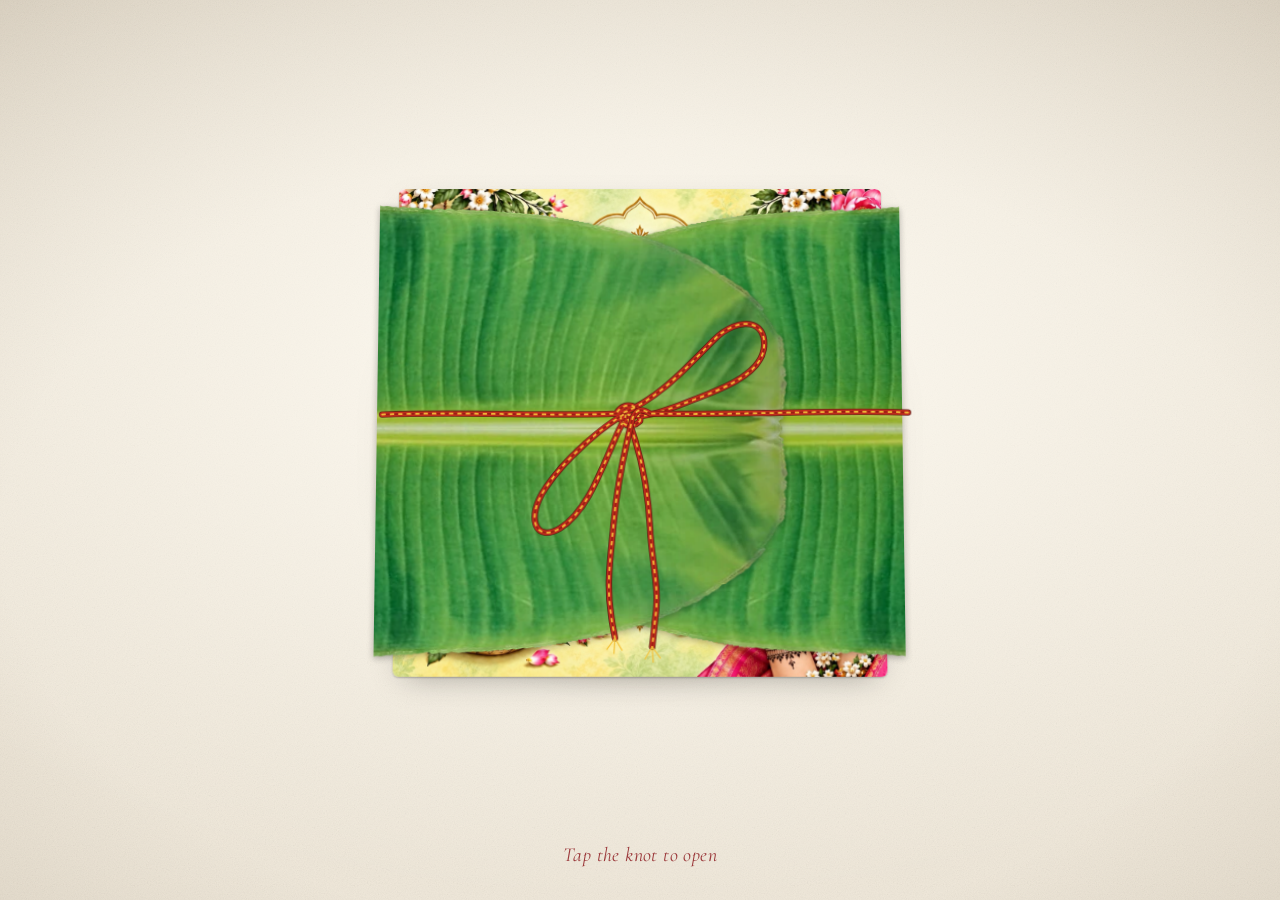
<file: mehandi-muhurtham-reception-15208595/index.html>
<!doctype html>
<html lang="en">
<head>
<meta charset="utf-8">
<title>Shruti &amp; Rahul - Wedding Invitation</title>
<meta name="robots" content="noindex, nofollow, noarchive, nosnippet">
<meta http-equiv="refresh" content="0; url=/mehendi-muhurtham-reception-15208595/">
<link rel="canonical" href="https://shrutiwedsrahul.in/mehendi-muhurtham-reception-15208595/">
<script>location.replace("/mehendi-muhurtham-reception-15208595/" + location.search);</script>
</head>
<body>
<p>The invitation has moved to <a href="/mehendi-muhurtham-reception-15208595/">shrutiwedsrahul.in/mehendi-muhurtham-reception-15208595/</a>.</p>
</body>
</html>
</file>
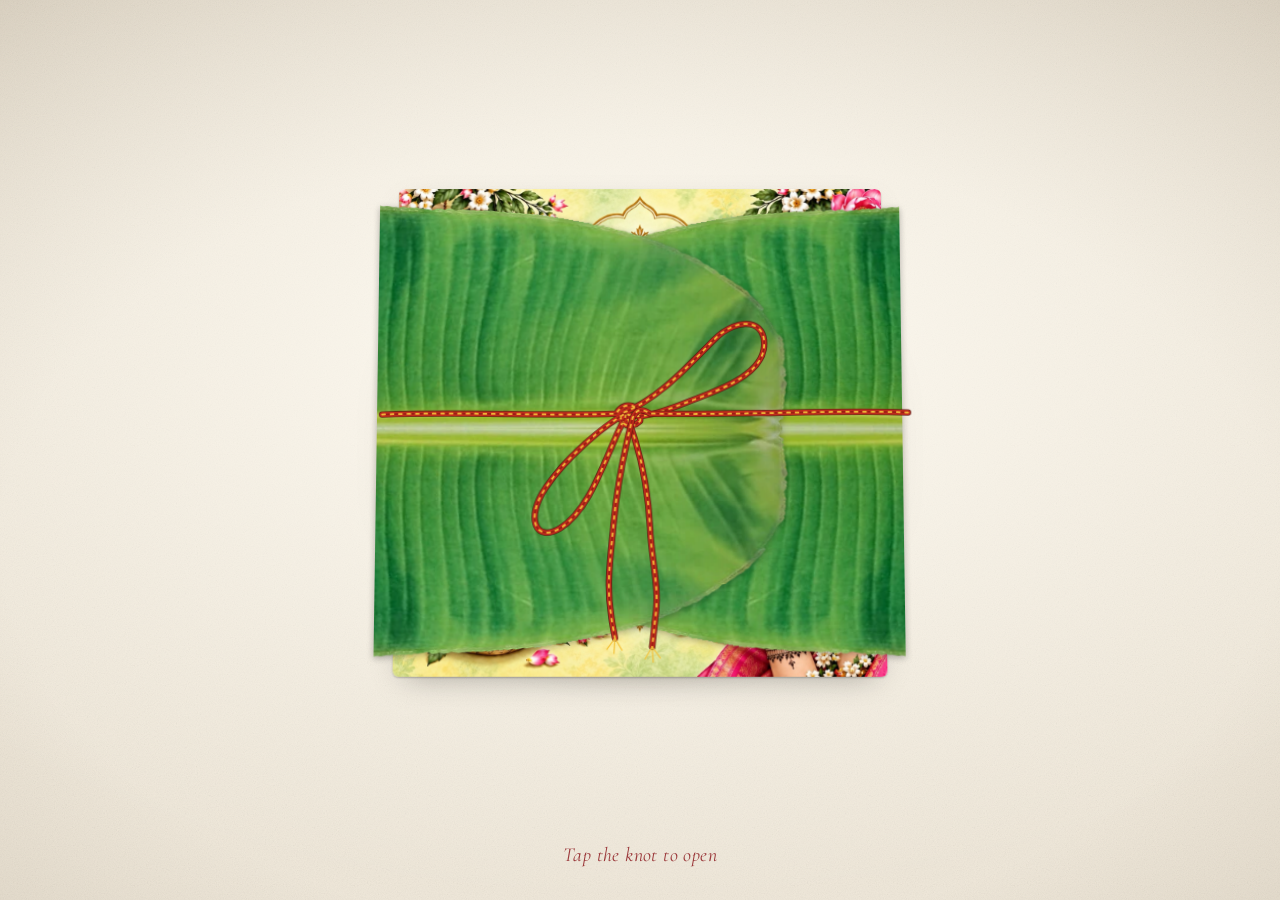
<file: mehandi-reception-muhurtam-15208595/index.html>
<!doctype html>
<html lang="en">
<head>
<meta charset="utf-8">
<meta name="viewport" content="width=device-width, initial-scale=1, viewport-fit=cover">
<title>Shruti &amp; Rahul wedding invitation</title>
<meta property="og:type" content="website">
<meta property="og:title" content="Shruti &amp; Rahul wedding invitation">
<meta property="og:url" content="https://shrutiwedsrahul.in/mehandi-reception-muhurtam-15208595/">
<meta name="robots" content="noindex, nofollow, noarchive, nosnippet">
<meta name="theme-color" content="#efe7d8">
<link rel="icon" href="data:image/svg+xml,%3Csvg xmlns='http://www.w3.org/2000/svg' viewBox='0 0 100 100'%3E%3Ctext y='.9em' font-size='90'%3E%F0%9F%8C%BF%3C/text%3E%3C/svg%3E">
<link rel="preload" as="image" href="../assets/lobe.webp">
<link rel="preload" as="image" href="../assets/lobe_r.webp">
<link rel="preload" as="image" href="../assets/muhurtham-reception/1.jpg">
<link rel="preconnect" href="https://fonts.googleapis.com">
<link rel="preconnect" href="https://fonts.gstatic.com" crossorigin>
<link href="https://fonts.googleapis.com/css2?family=Cormorant+Garamond:ital,wght@0,500;0,600;1,500&display=swap" rel="stylesheet">
<link rel="stylesheet" href="../styles.css?v=18">
</head>
<body>

<div id="petals" aria-hidden="true"></div>
<audio id="music" loop preload="none">
  <source src="../assets/music.m4a?v=2" type="audio/mp4">
  <source src="../assets/music.mp3?v=2" type="audio/mpeg">
</audio>
<button type="button" class="sound" id="soundBtn" aria-pressed="true" aria-label="Music on" title="Music on / off" hidden>🔊</button>

<main class="scene" id="scene">
  <div class="stage" id="stage" style="--ratio: 1">
    <div class="shadow" aria-hidden="true"></div>

    <div class="wrap" id="wrap" role="button" tabindex="0" aria-label="Open the invitation">
      <!-- banana leaf: base behind the card, two folding lobes -->
      <div class="leaf" aria-hidden="true">
        <div class="base"></div>
        <div class="flap flap-r" id="flapR"><img src="../assets/lobe_r.webp" alt="" draggable="false"></div>
        <div class="flap flap-l" id="flapL"><img src="../assets/lobe.webp" alt="" draggable="false"></div>
      </div>

      <!-- the invitation: main.js turns through the pages listed below -->
      <div class="card" id="card">
        <div class="face front"><img draggable="false" alt=""><span class="sway" aria-hidden="true"></span></div>
        <div class="face back"><img draggable="false" alt=""><span class="sway" aria-hidden="true"></span></div>
      </div>
      <div class="pages" hidden>
        <img data-petals="pink" src="../assets/muhurtham-reception/1.jpg" alt="You are invited to join us for an evening of Mehendi ceremony, to celebrate the colours of love, happiness and new beginnings with music and memorable moments. Wednesday 18 Nov 2026, 5:00 pm to 9:30 pm. Venue: Kasturba Hall, Senapati Bapat Marg, Tulsi Pipe Road, opposite Matunga Road Station (West), 400016. Colour theme: yellow or green.">
        <img data-sway src="../assets/muhurtham-reception/2.jpg" alt="Smt. Mahalakshmi and Shri Ravinarayan request your gracious presence to celebrate and bless the wedding of their daughter Sow. Shruti (grand daughter of late Smt. Lakshmi and Shri P. N. Seshan, and late Smt. Alamelu and Shri C. N. Vaidyanathan) with Chi. Rahul (son of Smt. Usha and Shri Rangilal Jaiswal).">
        <img data-sway src="../assets/muhurtham-reception/3.jpg" alt="Friday, 20th November 2026 at Sumati Gurjar Bhavan, Sant Vershaw Kakkaya Marg, opposite Sushrut Hospital, Swastik Park, Chembur, Mumbai 400071. Muhurtham: Abhijit Lagnam 12:15 to 1:00 pm. Reception 6:30 pm to 10:00 pm. With best compliments from Rashmi and Shanker.">
      </div>

      <!-- the red and yellow thread with its bow -->
      <svg class="tie" id="tie" viewBox="-300 0 1600 1000" preserveAspectRatio="none" aria-hidden="true" focusable="false">
        <!-- one cord in two visible pieces (it passes behind the card): main.js morphs their shape
             from a tied bow, through loosened and pulled-through stages, to lying open on the table -->
        <g class="rope" id="cordL">
          <path class="rim"/><path class="red"/><path class="twist"/><path class="twist2"/>
          <g class="fray" id="frayL"><path d="M0 0 l-14 24 M0 0 l2 30 M0 0 l16 22"/></g>
        </g>
        <g class="rope" id="cordR">
          <path class="rim"/><path class="red"/><path class="twist"/><path class="twist2"/>
          <g class="fray" id="frayR"><path d="M0 0 l-16 22 M0 0 l-2 30 M0 0 l14 24"/></g>
        </g>
        <!-- generous invisible hit area over the knot -->
        <circle class="hit" cx="480" cy="480" r="260"/>
      </svg>
    </div>
  </div>

  <p class="hint" id="hint" aria-live="polite">Tap the knot to open</p>

  <div class="controls" id="controls" hidden>
    <button type="button" class="btn ghost is-ghosted" id="prevBtn">Previous page</button>
    <button type="button" class="btn" id="nextBtn">Next page</button>
    <span class="dots" id="dots" hidden></span>
    <button type="button" class="btn ghost" id="closeBtn" aria-label="Wrap the invitation again">Wrap it again</button>
    <p class="note"><span aria-hidden="true">🔍</span> Zoom in to enlarge the card</p>
  </div>
</main>

<script src="../main.js?v=18" defer></script>
</body>
</html>
</file>
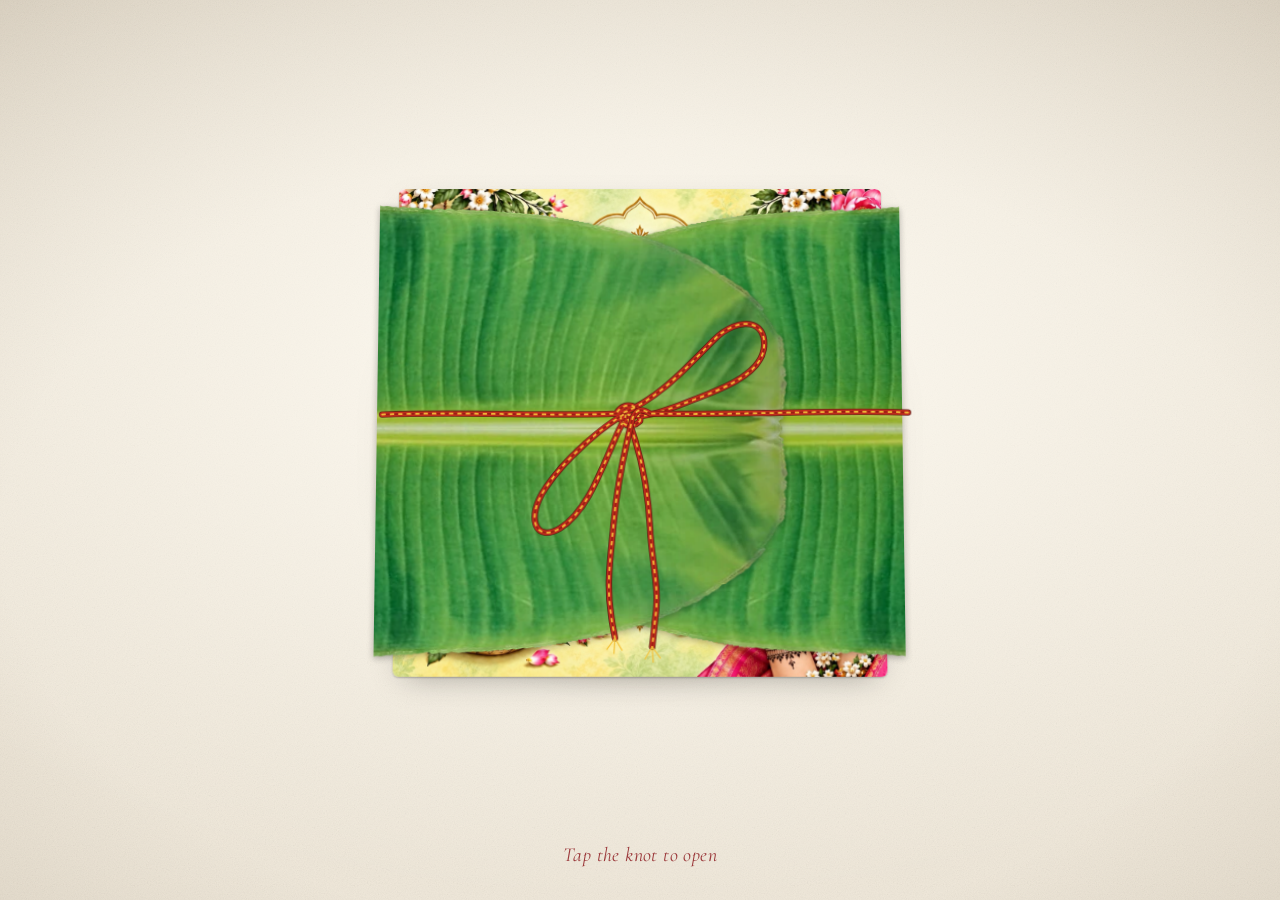
<file: mehendi-muhurtham-reception-15208595/index.html>
<!doctype html>
<html lang="en">
<head>
<meta charset="utf-8">
<meta name="viewport" content="width=device-width, initial-scale=1, viewport-fit=cover">
<title>Shruti &amp; Rahul - Wedding Invitation</title>
<meta property="og:type" content="website">
<meta property="og:title" content="Shruti &amp; Rahul - Wedding Invitation">
<meta property="og:url" content="https://shrutiwedsrahul.in/mehendi-muhurtham-reception-15208595/">
<meta name="robots" content="noindex, nofollow, noarchive, nosnippet">
<meta name="theme-color" content="#efe7d8">
<link rel="icon" href="data:image/svg+xml,%3Csvg xmlns='http://www.w3.org/2000/svg' viewBox='0 0 100 100'%3E%3Ctext y='.9em' font-size='90'%3E%F0%9F%8C%BF%3C/text%3E%3C/svg%3E">
<link rel="preload" as="image" href="../assets/lobe.webp">
<link rel="preload" as="image" href="../assets/lobe_r.webp">
<link rel="preload" as="image" href="../assets/muhurtham-reception/1.jpg?v=2">
<link rel="preconnect" href="https://fonts.googleapis.com">
<link rel="preconnect" href="https://fonts.gstatic.com" crossorigin>
<link href="https://fonts.googleapis.com/css2?family=Cormorant+Garamond:ital,wght@0,500;0,600;1,500&display=swap" rel="stylesheet">
<link rel="stylesheet" href="../styles.css?v=18">
</head>
<body>

<div id="petals" aria-hidden="true"></div>
<audio id="music" loop preload="none">
  <source src="../assets/music.m4a?v=2" type="audio/mp4">
  <source src="../assets/music.mp3?v=2" type="audio/mpeg">
</audio>
<button type="button" class="sound" id="soundBtn" aria-pressed="true" aria-label="Music on" title="Music on / off" hidden>🔊</button>

<main class="scene" id="scene">
  <div class="stage" id="stage" style="--ratio: 1">
    <div class="shadow" aria-hidden="true"></div>

    <div class="wrap" id="wrap" role="button" tabindex="0" aria-label="Open the invitation">
      <!-- banana leaf: base behind the card, two folding lobes -->
      <div class="leaf" aria-hidden="true">
        <div class="base"></div>
        <div class="flap flap-r" id="flapR"><img src="../assets/lobe_r.webp" alt="" draggable="false"></div>
        <div class="flap flap-l" id="flapL"><img src="../assets/lobe.webp" alt="" draggable="false"></div>
      </div>

      <!-- the invitation: main.js turns through the pages listed below -->
      <div class="card" id="card">
        <div class="face front"><img draggable="false" alt=""><span class="sway" aria-hidden="true"></span></div>
        <div class="face back"><img draggable="false" alt=""><span class="sway" aria-hidden="true"></span></div>
      </div>
      <div class="pages" hidden>
        <img data-petals="pink" src="../assets/muhurtham-reception/1.jpg?v=2" alt="You are invited to join us for an evening of Mehendi Magic, filled with music, colours and love. Colour theme: shades of yellow and green. Wednesday 18 Nov 2026, 5:00 pm to 9:30 pm. Venue: Kasturba Hall, Senapati Bapat Marg, Tulsi Pipe Road, opposite Matunga Road Station (West), 400016.">
        <img data-sway src="../assets/muhurtham-reception/2.jpg" alt="Smt. Mahalakshmi and Shri Ravinarayan request your gracious presence to celebrate and bless the wedding of their daughter Sow. Shruti (grand daughter of late Smt. Lakshmi and Shri P. N. Seshan, and late Smt. Alamelu and Shri C. N. Vaidyanathan) with Chi. Rahul (son of Smt. Usha and Shri Rangilal Jaiswal).">
        <img data-sway src="../assets/muhurtham-reception/3.jpg" alt="Friday, 20th November 2026 at Sumati Gurjar Bhavan, Sant Vershaw Kakkaya Marg, opposite Sushrut Hospital, Swastik Park, Chembur, Mumbai 400071. Muhurtham: Abhijit Lagnam 12:15 to 1:00 pm. Reception 6:30 pm to 10:00 pm. With best compliments from Rashmi and Shanker.">
      </div>

      <!-- the red and yellow thread with its bow -->
      <svg class="tie" id="tie" viewBox="-300 0 1600 1000" preserveAspectRatio="none" aria-hidden="true" focusable="false">
        <!-- one cord in two visible pieces (it passes behind the card): main.js morphs their shape
             from a tied bow, through loosened and pulled-through stages, to lying open on the table -->
        <g class="rope" id="cordL">
          <path class="rim"/><path class="red"/><path class="twist"/><path class="twist2"/>
          <g class="fray" id="frayL"><path d="M0 0 l-14 24 M0 0 l2 30 M0 0 l16 22"/></g>
        </g>
        <g class="rope" id="cordR">
          <path class="rim"/><path class="red"/><path class="twist"/><path class="twist2"/>
          <g class="fray" id="frayR"><path d="M0 0 l-16 22 M0 0 l-2 30 M0 0 l14 24"/></g>
        </g>
        <!-- generous invisible hit area over the knot -->
        <circle class="hit" cx="480" cy="480" r="260"/>
      </svg>
    </div>
  </div>

  <p class="hint" id="hint" aria-live="polite">Tap the knot to open</p>

  <div class="controls" id="controls" hidden>
    <button type="button" class="btn ghost is-ghosted" id="prevBtn">Previous page</button>
    <button type="button" class="btn" id="nextBtn">Next page</button>
    <span class="dots" id="dots" hidden></span>
    <button type="button" class="btn ghost" id="closeBtn" aria-label="Wrap the invitation again">Wrap it again</button>
    <p class="note"><span aria-hidden="true">🔍</span> Zoom in to enlarge the card</p>
  </div>
</main>

<script src="../main.js?v=18" defer></script>
</body>
</html>
</file>
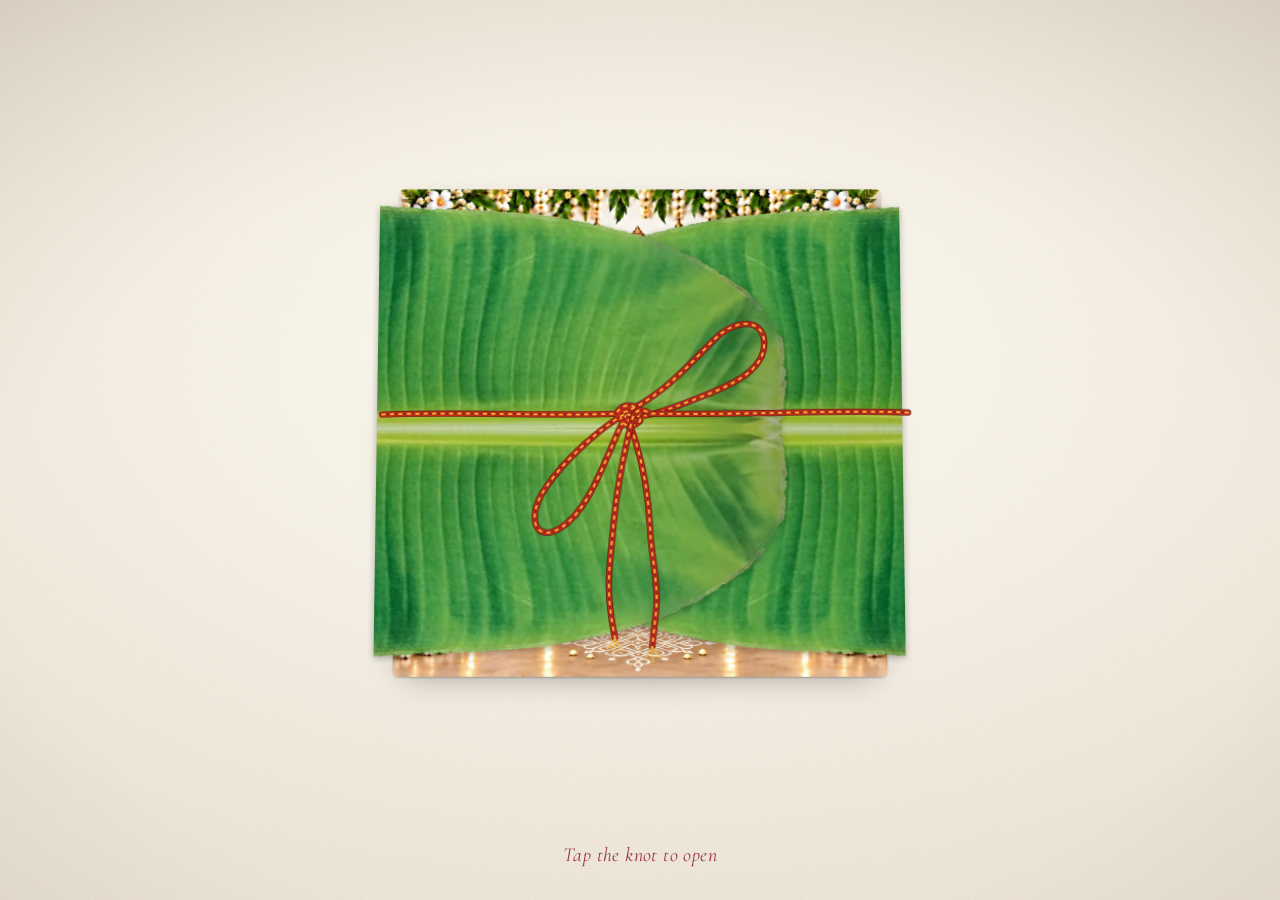
<file: muhurtam-89578825/index.html>
<!doctype html>
<html lang="en">
<head>
<meta charset="utf-8">
<meta name="viewport" content="width=device-width, initial-scale=1, viewport-fit=cover">
<title>Shruti &amp; Rahul - Wedding Invitation</title>
<meta property="og:type" content="website">
<meta property="og:title" content="Shruti &amp; Rahul - Wedding Invitation">
<meta property="og:url" content="https://shrutiwedsrahul.in/muhurtam-89578825/">
<meta name="robots" content="noindex, nofollow, noarchive, nosnippet">
<meta name="theme-color" content="#efe7d8">
<link rel="icon" href="data:image/svg+xml,%3Csvg xmlns='http://www.w3.org/2000/svg' viewBox='0 0 100 100'%3E%3Ctext y='.9em' font-size='90'%3E%F0%9F%8C%BF%3C/text%3E%3C/svg%3E">
<link rel="preload" as="image" href="../assets/lobe.webp">
<link rel="preload" as="image" href="../assets/lobe_r.webp">
<link rel="preload" as="image" href="../assets/muhurtham/1.jpg">
<link rel="preconnect" href="https://fonts.googleapis.com">
<link rel="preconnect" href="https://fonts.gstatic.com" crossorigin>
<link href="https://fonts.googleapis.com/css2?family=Cormorant+Garamond:ital,wght@0,500;0,600;1,500&display=swap" rel="stylesheet">
<link rel="stylesheet" href="../styles.css?v=18">
</head>
<body>

<div id="petals" aria-hidden="true"></div>
<audio id="music" loop preload="none">
  <source src="../assets/music.m4a?v=2" type="audio/mp4">
  <source src="../assets/music.mp3?v=2" type="audio/mpeg">
</audio>
<button type="button" class="sound" id="soundBtn" aria-pressed="true" aria-label="Music on" title="Music on / off" hidden>🔊</button>

<main class="scene" id="scene">
  <div class="stage" id="stage" style="--ratio: 1">
    <div class="shadow" aria-hidden="true"></div>

    <div class="wrap" id="wrap" role="button" tabindex="0" aria-label="Open the invitation">
      <!-- banana leaf: base behind the card, two folding lobes -->
      <div class="leaf" aria-hidden="true">
        <div class="base"></div>
        <div class="flap flap-r" id="flapR"><img src="../assets/lobe_r.webp" alt="" draggable="false"></div>
        <div class="flap flap-l" id="flapL"><img src="../assets/lobe.webp" alt="" draggable="false"></div>
      </div>

      <!-- the invitation: main.js turns through the pages listed below -->
      <div class="card" id="card">
        <div class="face front"><img draggable="false" alt=""><span class="sway" aria-hidden="true"></span></div>
        <div class="face back"><img draggable="false" alt=""><span class="sway" aria-hidden="true"></span></div>
      </div>
      <div class="pages" hidden>
        <img data-sway src="../assets/muhurtham/1.jpg" alt="Smt. Mahalakshmi and Shri Ravinarayan request your gracious presence to celebrate and bless the wedding of their daughter Sow. Shruti (grand daughter of late Smt. Lakshmi and Shri P. N. Seshan, and late Smt. Alamelu and Shri C. N. Vaidyanathan) with Chi. Rahul (son of Smt. Usha and Shri Rangilal Jaiswal).">
        <img data-sway src="../assets/muhurtham/2.jpg" alt="Friday, 20th November 2026 at Sumati Gurjar Bhavan, Sant Vershaw Kakkaya Marg, opposite Sushrut Hospital, Swastik Park, Chembur, Mumbai 400071. Muhurtham: Abhijit Lagnam 12:15 to 1:00 pm. With best compliments from Rashmi and Shanker.">
      </div>

      <!-- the red and yellow thread with its bow -->
      <svg class="tie" id="tie" viewBox="-300 0 1600 1000" preserveAspectRatio="none" aria-hidden="true" focusable="false">
        <!-- one cord in two visible pieces (it passes behind the card): main.js morphs their shape
             from a tied bow, through loosened and pulled-through stages, to lying open on the table -->
        <g class="rope" id="cordL">
          <path class="rim"/><path class="red"/><path class="twist"/><path class="twist2"/>
          <g class="fray" id="frayL"><path d="M0 0 l-14 24 M0 0 l2 30 M0 0 l16 22"/></g>
        </g>
        <g class="rope" id="cordR">
          <path class="rim"/><path class="red"/><path class="twist"/><path class="twist2"/>
          <g class="fray" id="frayR"><path d="M0 0 l-16 22 M0 0 l-2 30 M0 0 l14 24"/></g>
        </g>
        <!-- generous invisible hit area over the knot -->
        <circle class="hit" cx="480" cy="480" r="260"/>
      </svg>
    </div>
  </div>

  <p class="hint" id="hint" aria-live="polite">Tap the knot to open</p>

  <div class="controls" id="controls" hidden>
    <button type="button" class="btn ghost is-ghosted" id="prevBtn">Previous page</button>
    <button type="button" class="btn" id="nextBtn">Next page</button>
    <span class="dots" id="dots" hidden></span>
    <button type="button" class="btn ghost" id="closeBtn" aria-label="Wrap the invitation again">Wrap it again</button>
    <p class="note"><span aria-hidden="true">🔍</span> Zoom in to enlarge the card</p>
  </div>
</main>

<script src="../main.js?v=18" defer></script>
</body>
</html>
</file>
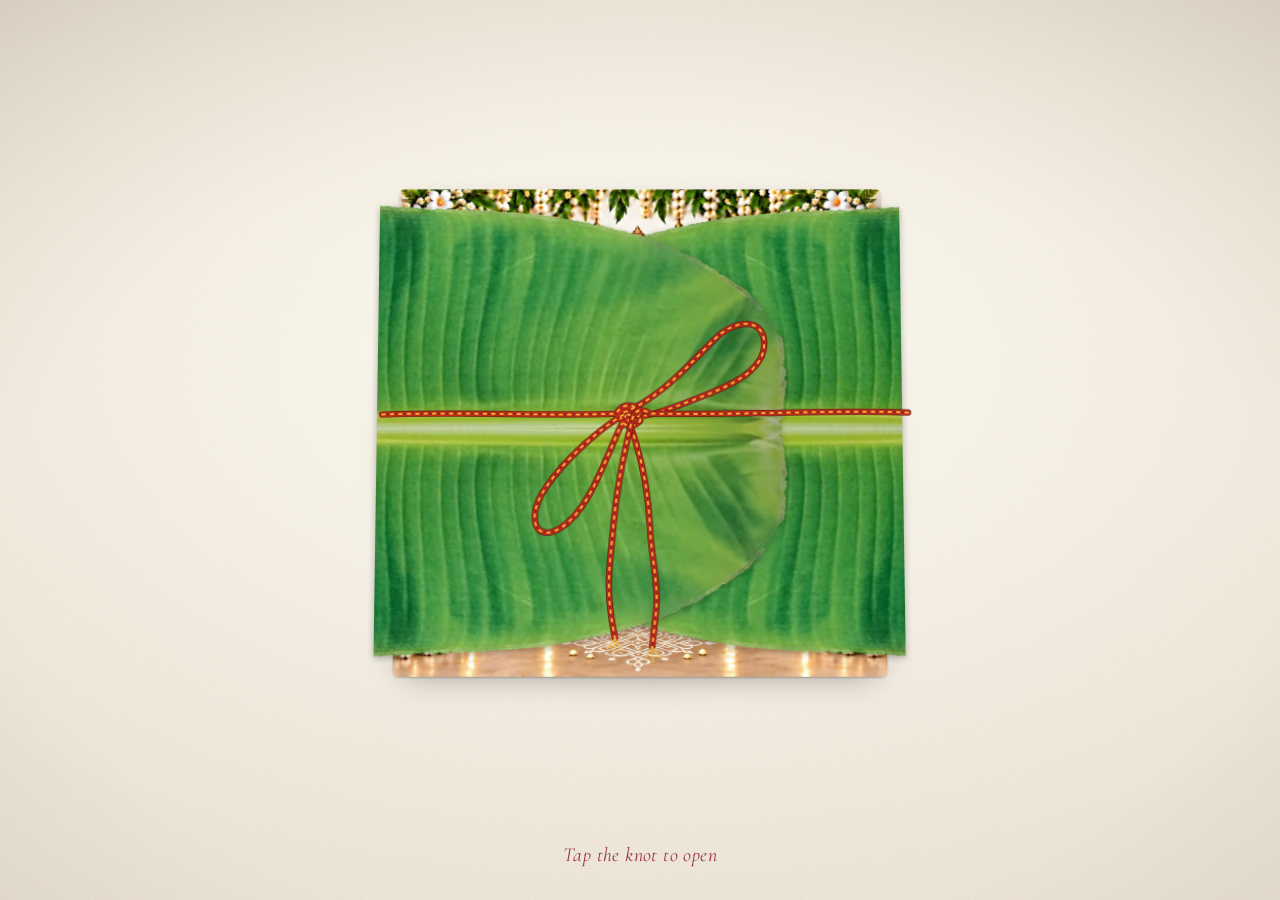
<file: muhurtham-reception-50966466/index.html>
<!doctype html>
<html lang="en">
<head>
<meta charset="utf-8">
<meta name="viewport" content="width=device-width, initial-scale=1, viewport-fit=cover">
<title>Shruti &amp; Rahul - Wedding Invitation</title>
<meta property="og:type" content="website">
<meta property="og:title" content="Shruti &amp; Rahul - Wedding Invitation">
<meta property="og:url" content="https://shrutiwedsrahul.in/muhurtham-reception-50966466/">
<meta name="robots" content="noindex, nofollow, noarchive, nosnippet">
<meta name="theme-color" content="#efe7d8">
<link rel="icon" href="data:image/svg+xml,%3Csvg xmlns='http://www.w3.org/2000/svg' viewBox='0 0 100 100'%3E%3Ctext y='.9em' font-size='90'%3E%F0%9F%8C%BF%3C/text%3E%3C/svg%3E">
<link rel="preload" as="image" href="../assets/lobe.webp">
<link rel="preload" as="image" href="../assets/lobe_r.webp">
<link rel="preload" as="image" href="../assets/muhurtham/1.jpg">
<link rel="preconnect" href="https://fonts.googleapis.com">
<link rel="preconnect" href="https://fonts.gstatic.com" crossorigin>
<link href="https://fonts.googleapis.com/css2?family=Cormorant+Garamond:ital,wght@0,500;0,600;1,500&display=swap" rel="stylesheet">
<link rel="stylesheet" href="../styles.css?v=18">
</head>
<body>

<div id="petals" aria-hidden="true"></div>
<audio id="music" loop preload="none">
  <source src="../assets/music.m4a?v=2" type="audio/mp4">
  <source src="../assets/music.mp3?v=2" type="audio/mpeg">
</audio>
<button type="button" class="sound" id="soundBtn" aria-pressed="true" aria-label="Music on" title="Music on / off" hidden>🔊</button>

<main class="scene" id="scene">
  <div class="stage" id="stage" style="--ratio: 1">
    <div class="shadow" aria-hidden="true"></div>

    <div class="wrap" id="wrap" role="button" tabindex="0" aria-label="Open the invitation">
      <!-- banana leaf: base behind the card, two folding lobes -->
      <div class="leaf" aria-hidden="true">
        <div class="base"></div>
        <div class="flap flap-r" id="flapR"><img src="../assets/lobe_r.webp" alt="" draggable="false"></div>
        <div class="flap flap-l" id="flapL"><img src="../assets/lobe.webp" alt="" draggable="false"></div>
      </div>

      <!-- the invitation: main.js turns through the pages listed below -->
      <div class="card" id="card">
        <div class="face front"><img draggable="false" alt=""><span class="sway" aria-hidden="true"></span></div>
        <div class="face back"><img draggable="false" alt=""><span class="sway" aria-hidden="true"></span></div>
      </div>
      <div class="pages" hidden>
        <img data-sway src="../assets/muhurtham/1.jpg" alt="Smt. Mahalakshmi and Shri Ravinarayan request your gracious presence to celebrate and bless the wedding of their daughter Sow. Shruti (grand daughter of late Smt. Lakshmi and Shri P. N. Seshan, and late Smt. Alamelu and Shri C. N. Vaidyanathan) with Chi. Rahul (son of Smt. Usha and Shri Rangilal Jaiswal).">
        <img data-sway src="../assets/muhurtham-reception/3.jpg" alt="Friday, 20th November 2026 at Sumati Gurjar Bhavan, Sant Vershaw Kakkaya Marg, opposite Sushrut Hospital, Swastik Park, Chembur, Mumbai 400071. Muhurtham: Abhijit Lagnam 12:15 to 1:00 pm. Reception 6:30 pm to 10:00 pm. With best compliments from Rashmi and Shanker.">
      </div>

      <!-- the red and yellow thread with its bow -->
      <svg class="tie" id="tie" viewBox="-300 0 1600 1000" preserveAspectRatio="none" aria-hidden="true" focusable="false">
        <!-- one cord in two visible pieces (it passes behind the card): main.js morphs their shape
             from a tied bow, through loosened and pulled-through stages, to lying open on the table -->
        <g class="rope" id="cordL">
          <path class="rim"/><path class="red"/><path class="twist"/><path class="twist2"/>
          <g class="fray" id="frayL"><path d="M0 0 l-14 24 M0 0 l2 30 M0 0 l16 22"/></g>
        </g>
        <g class="rope" id="cordR">
          <path class="rim"/><path class="red"/><path class="twist"/><path class="twist2"/>
          <g class="fray" id="frayR"><path d="M0 0 l-16 22 M0 0 l-2 30 M0 0 l14 24"/></g>
        </g>
        <!-- generous invisible hit area over the knot -->
        <circle class="hit" cx="480" cy="480" r="260"/>
      </svg>
    </div>
  </div>

  <p class="hint" id="hint" aria-live="polite">Tap the knot to open</p>

  <div class="controls" id="controls" hidden>
    <button type="button" class="btn ghost is-ghosted" id="prevBtn">Previous page</button>
    <button type="button" class="btn" id="nextBtn">Next page</button>
    <span class="dots" id="dots" hidden></span>
    <button type="button" class="btn ghost" id="closeBtn" aria-label="Wrap the invitation again">Wrap it again</button>
    <p class="note"><span aria-hidden="true">🔍</span> Zoom in to enlarge the card</p>
  </div>
</main>

<script src="../main.js?v=18" defer></script>
</body>
</html>
</file>
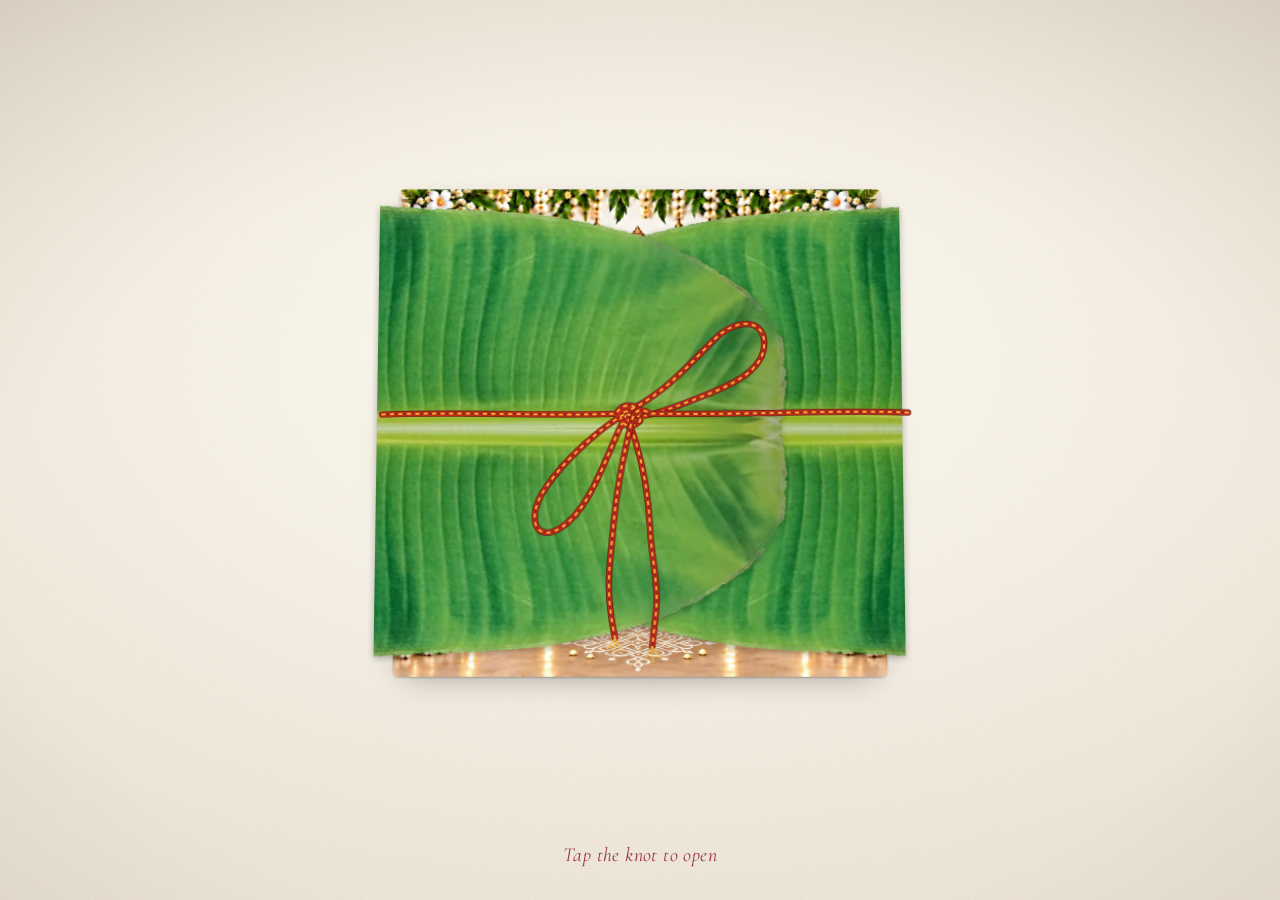
<file: muhurtham-reception-only/index.html>
<!doctype html>
<html lang="en">
<head>
<meta charset="utf-8">
<meta name="viewport" content="width=device-width, initial-scale=1, viewport-fit=cover">
<title>Shruti &amp; Rahul · Muhurtham &amp; Reception</title>
<meta name="description" content="Wedding invitation of Shruti and Rahul: Muhurtham and Reception on Friday 20th November 2026, Sumati Gurjar Bhavan, Chembur, Mumbai">
<meta name="robots" content="noindex, nofollow, noarchive, nosnippet">
<meta name="theme-color" content="#efe7d8">
<link rel="icon" href="data:image/svg+xml,%3Csvg xmlns='http://www.w3.org/2000/svg' viewBox='0 0 100 100'%3E%3Ctext y='.9em' font-size='90'%3E%F0%9F%8C%BF%3C/text%3E%3C/svg%3E">
<link rel="preload" as="image" href="../assets/lobe.webp">
<link rel="preload" as="image" href="../assets/lobe_r.webp">
<link rel="preload" as="image" href="../assets/muhurtham/1.jpg">
<link rel="preconnect" href="https://fonts.googleapis.com">
<link rel="preconnect" href="https://fonts.gstatic.com" crossorigin>
<link href="https://fonts.googleapis.com/css2?family=Cormorant+Garamond:ital,wght@0,500;0,600;1,500&display=swap" rel="stylesheet">
<link rel="stylesheet" href="../styles.css?v=18">
</head>
<body>

<div id="petals" aria-hidden="true"></div>
<audio id="music" loop preload="none">
  <source src="../assets/music.m4a?v=2" type="audio/mp4">
  <source src="../assets/music.mp3?v=2" type="audio/mpeg">
</audio>
<button type="button" class="sound" id="soundBtn" aria-pressed="true" aria-label="Music on" title="Music on / off" hidden>🔊</button>

<main class="scene" id="scene">
  <div class="stage" id="stage" style="--ratio: 1">
    <div class="shadow" aria-hidden="true"></div>

    <div class="wrap" id="wrap" role="button" tabindex="0" aria-label="Open the invitation">
      <!-- banana leaf: base behind the card, two folding lobes -->
      <div class="leaf" aria-hidden="true">
        <div class="base"></div>
        <div class="flap flap-r" id="flapR"><img src="../assets/lobe_r.webp" alt="" draggable="false"></div>
        <div class="flap flap-l" id="flapL"><img src="../assets/lobe.webp" alt="" draggable="false"></div>
      </div>

      <!-- the invitation: main.js turns through the pages listed below -->
      <div class="card" id="card">
        <div class="face front"><img draggable="false" alt=""><span class="sway" aria-hidden="true"></span></div>
        <div class="face back"><img draggable="false" alt=""><span class="sway" aria-hidden="true"></span></div>
      </div>
      <div class="pages" hidden>
        <img data-sway src="../assets/muhurtham/1.jpg" alt="Smt. Mahalakshmi and Shri Ravinarayan request your gracious presence to celebrate and bless the wedding of their daughter Sow. Shruti (grand daughter of late Smt. Lakshmi and Shri P. N. Seshan, and late Smt. Alamelu and Shri C. N. Vaidyanathan) with Chi. Rahul (son of Smt. Usha and Shri Rangilal Jaiswal).">
        <img data-sway src="../assets/muhurtham-reception/3.jpg" alt="Friday, 20th November 2026 at Sumati Gurjar Bhavan, Sant Vershaw Kakkaya Marg, opposite Sushrut Hospital, Swastik Park, Chembur, Mumbai 400071. Muhurtham: Abhijit Lagnam 12:15 to 1:00 pm. Reception 6:30 pm to 10:00 pm. With best compliments from Rashmi and Shanker.">
      </div>

      <!-- the red and yellow thread with its bow -->
      <svg class="tie" id="tie" viewBox="-300 0 1600 1000" preserveAspectRatio="none" aria-hidden="true" focusable="false">
        <!-- one cord in two visible pieces (it passes behind the card): main.js morphs their shape
             from a tied bow, through loosened and pulled-through stages, to lying open on the table -->
        <g class="rope" id="cordL">
          <path class="rim"/><path class="red"/><path class="twist"/><path class="twist2"/>
          <g class="fray" id="frayL"><path d="M0 0 l-14 24 M0 0 l2 30 M0 0 l16 22"/></g>
        </g>
        <g class="rope" id="cordR">
          <path class="rim"/><path class="red"/><path class="twist"/><path class="twist2"/>
          <g class="fray" id="frayR"><path d="M0 0 l-16 22 M0 0 l-2 30 M0 0 l14 24"/></g>
        </g>
        <!-- generous invisible hit area over the knot -->
        <circle class="hit" cx="480" cy="480" r="260"/>
      </svg>
    </div>
  </div>

  <p class="hint" id="hint" aria-live="polite">Tap the knot to open</p>

  <div class="controls" id="controls" hidden>
    <button type="button" class="btn ghost is-ghosted" id="prevBtn">Previous page</button>
    <button type="button" class="btn" id="nextBtn">Next page</button>
    <span class="dots" id="dots" hidden></span>
    <button type="button" class="btn ghost" id="closeBtn" aria-label="Wrap the invitation again">Wrap it again</button>
    <p class="note"><span aria-hidden="true">🔍</span> Zoom in to enlarge the card</p>
  </div>
</main>

<script src="../main.js?v=18" defer></script>
</body>
</html>
</file>
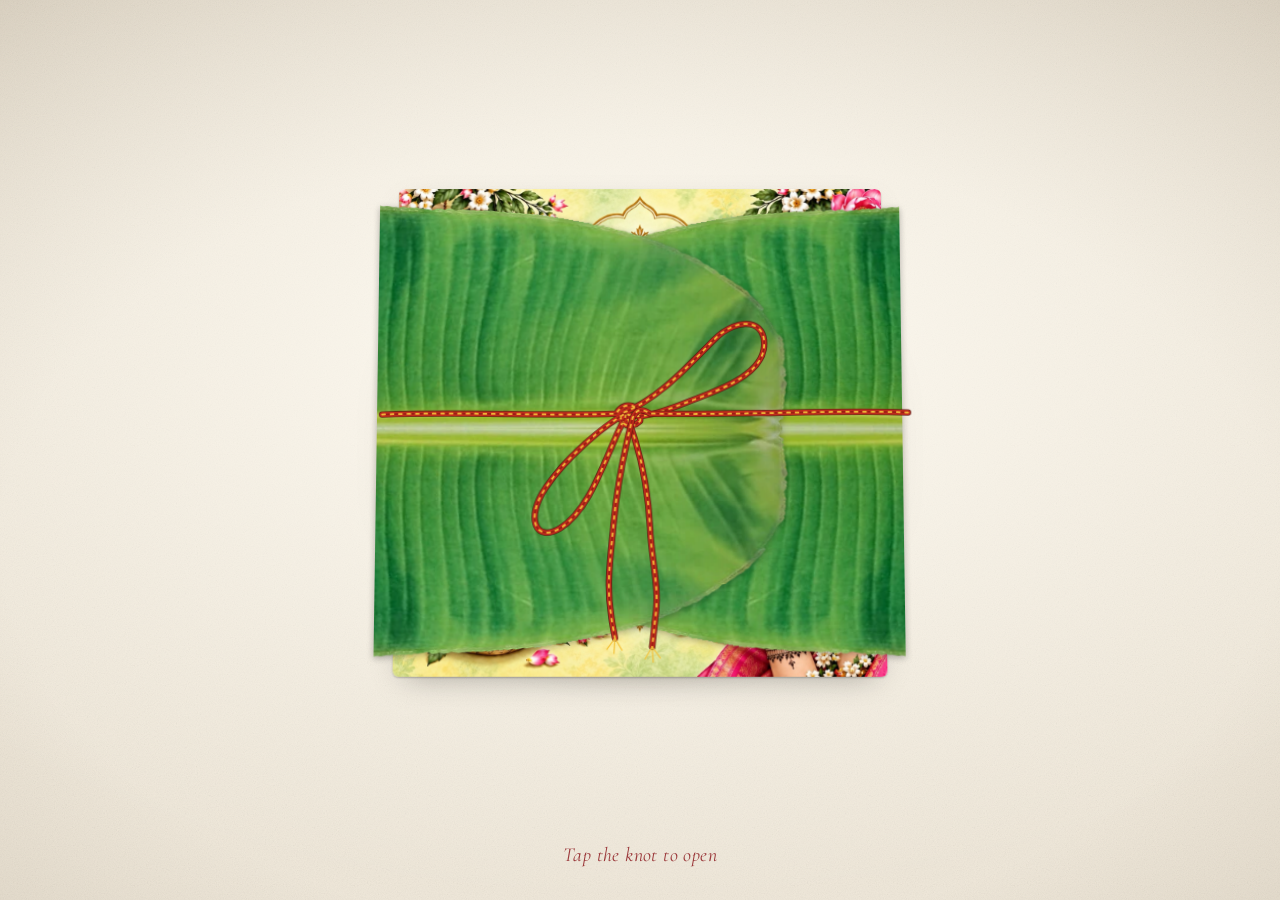
<file: muhurtham-reception/index.html>
<!doctype html>
<html lang="en">
<head>
<meta charset="utf-8">
<meta name="viewport" content="width=device-width, initial-scale=1, viewport-fit=cover">
<title>Shruti &amp; Rahul · Wedding</title>
<meta name="description" content="Wedding invitation of Shruti and Rahul: Mehendi on 18th November, Muhurtham and Reception on Friday 20th November 2026, Mumbai">
<meta name="robots" content="noindex, nofollow, noarchive, nosnippet">
<meta name="theme-color" content="#efe7d8">
<link rel="icon" href="data:image/svg+xml,%3Csvg xmlns='http://www.w3.org/2000/svg' viewBox='0 0 100 100'%3E%3Ctext y='.9em' font-size='90'%3E%F0%9F%8C%BF%3C/text%3E%3C/svg%3E">
<link rel="preload" as="image" href="../assets/lobe.webp">
<link rel="preload" as="image" href="../assets/lobe_r.webp">
<link rel="preload" as="image" href="../assets/muhurtham-reception/1.jpg">
<link rel="preconnect" href="https://fonts.googleapis.com">
<link rel="preconnect" href="https://fonts.gstatic.com" crossorigin>
<link href="https://fonts.googleapis.com/css2?family=Cormorant+Garamond:ital,wght@0,500;0,600;1,500&display=swap" rel="stylesheet">
<link rel="stylesheet" href="../styles.css?v=18">
</head>
<body>

<div id="petals" aria-hidden="true"></div>
<audio id="music" loop preload="none">
  <source src="../assets/music.m4a?v=2" type="audio/mp4">
  <source src="../assets/music.mp3?v=2" type="audio/mpeg">
</audio>
<button type="button" class="sound" id="soundBtn" aria-pressed="true" aria-label="Music on" title="Music on / off" hidden>🔊</button>

<main class="scene" id="scene">
  <div class="stage" id="stage" style="--ratio: 1">
    <div class="shadow" aria-hidden="true"></div>

    <div class="wrap" id="wrap" role="button" tabindex="0" aria-label="Open the invitation">
      <!-- banana leaf: base behind the card, two folding lobes -->
      <div class="leaf" aria-hidden="true">
        <div class="base"></div>
        <div class="flap flap-r" id="flapR"><img src="../assets/lobe_r.webp" alt="" draggable="false"></div>
        <div class="flap flap-l" id="flapL"><img src="../assets/lobe.webp" alt="" draggable="false"></div>
      </div>

      <!-- the invitation: main.js turns through the pages listed below -->
      <div class="card" id="card">
        <div class="face front"><img draggable="false" alt=""><span class="sway" aria-hidden="true"></span></div>
        <div class="face back"><img draggable="false" alt=""><span class="sway" aria-hidden="true"></span></div>
      </div>
      <div class="pages" hidden>
        <img data-petals="pink" src="../assets/muhurtham-reception/1.jpg" alt="You are invited to join us for an evening of Mehendi ceremony, to celebrate the colours of love, happiness and new beginnings with music and memorable moments. Wednesday 18 Nov 2026, 5:00 pm to 9:30 pm. Venue: Kasturba Hall, Senapati Bapat Marg, Tulsi Pipe Road, opposite Matunga Road Station (West), 400016. Colour theme: yellow or green.">
        <img data-sway src="../assets/muhurtham-reception/2.jpg" alt="Smt. Mahalakshmi and Shri Ravinarayan request your gracious presence to celebrate and bless the wedding of their daughter Sow. Shruti (grand daughter of late Smt. Lakshmi and Shri P. N. Seshan, and late Smt. Alamelu and Shri C. N. Vaidyanathan) with Chi. Rahul (son of Smt. Usha and Shri Rangilal Jaiswal).">
        <img data-sway src="../assets/muhurtham-reception/3.jpg" alt="Friday, 20th November 2026 at Sumati Gurjar Bhavan, Sant Vershaw Kakkaya Marg, opposite Sushrut Hospital, Swastik Park, Chembur, Mumbai 400071. Muhurtham: Abhijit Lagnam 12:15 to 1:00 pm. Reception 6:30 pm to 10:00 pm. With best compliments from Rashmi and Shanker.">
      </div>

      <!-- the red and yellow thread with its bow -->
      <svg class="tie" id="tie" viewBox="-300 0 1600 1000" preserveAspectRatio="none" aria-hidden="true" focusable="false">
        <!-- one cord in two visible pieces (it passes behind the card): main.js morphs their shape
             from a tied bow, through loosened and pulled-through stages, to lying open on the table -->
        <g class="rope" id="cordL">
          <path class="rim"/><path class="red"/><path class="twist"/><path class="twist2"/>
          <g class="fray" id="frayL"><path d="M0 0 l-14 24 M0 0 l2 30 M0 0 l16 22"/></g>
        </g>
        <g class="rope" id="cordR">
          <path class="rim"/><path class="red"/><path class="twist"/><path class="twist2"/>
          <g class="fray" id="frayR"><path d="M0 0 l-16 22 M0 0 l-2 30 M0 0 l14 24"/></g>
        </g>
        <!-- generous invisible hit area over the knot -->
        <circle class="hit" cx="480" cy="480" r="260"/>
      </svg>
    </div>
  </div>

  <p class="hint" id="hint" aria-live="polite">Tap the knot to open</p>

  <div class="controls" id="controls" hidden>
    <button type="button" class="btn ghost is-ghosted" id="prevBtn">Previous page</button>
    <button type="button" class="btn" id="nextBtn">Next page</button>
    <span class="dots" id="dots" hidden></span>
    <button type="button" class="btn ghost" id="closeBtn" aria-label="Wrap the invitation again">Wrap it again</button>
    <p class="note"><span aria-hidden="true">🔍</span> Zoom in to enlarge the card</p>
  </div>
</main>

<script src="../main.js?v=18" defer></script>
</body>
</html>
</file>
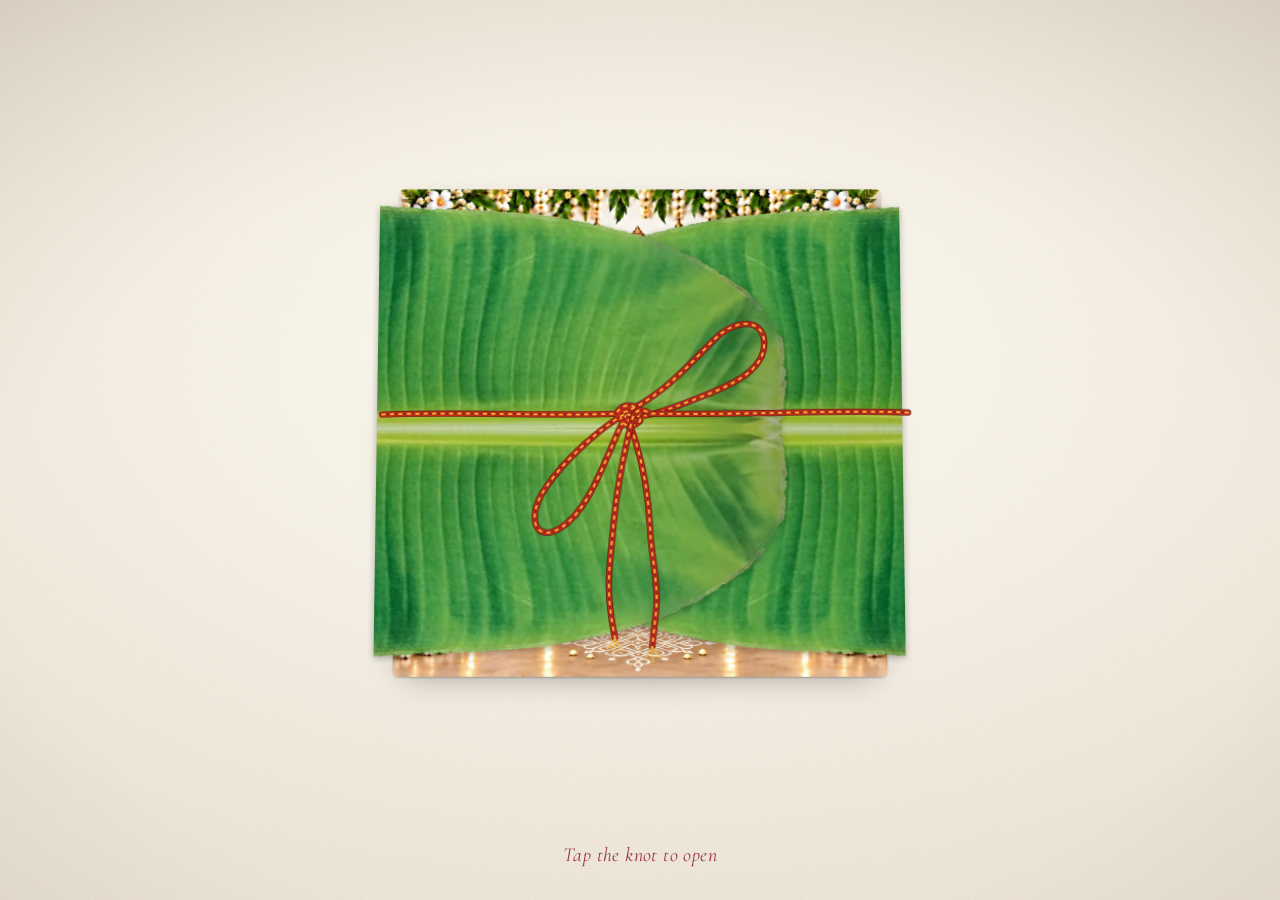
<file: muhurtham/index.html>
<!doctype html>
<html lang="en">
<head>
<meta charset="utf-8">
<meta name="viewport" content="width=device-width, initial-scale=1, viewport-fit=cover">
<title>Shruti &amp; Rahul · Muhurtham</title>
<meta name="description" content="Wedding invitation of Shruti and Rahul, Muhurtham on Friday 20th November 2026, Sumati Gurjar Bhavan, Chembur, Mumbai">
<meta name="robots" content="noindex, nofollow, noarchive, nosnippet">
<meta name="theme-color" content="#efe7d8">
<link rel="icon" href="data:image/svg+xml,%3Csvg xmlns='http://www.w3.org/2000/svg' viewBox='0 0 100 100'%3E%3Ctext y='.9em' font-size='90'%3E%F0%9F%8C%BF%3C/text%3E%3C/svg%3E">
<link rel="preload" as="image" href="../assets/lobe.webp">
<link rel="preload" as="image" href="../assets/lobe_r.webp">
<link rel="preload" as="image" href="../assets/muhurtham/1.jpg">
<link rel="preconnect" href="https://fonts.googleapis.com">
<link rel="preconnect" href="https://fonts.gstatic.com" crossorigin>
<link href="https://fonts.googleapis.com/css2?family=Cormorant+Garamond:ital,wght@0,500;0,600;1,500&display=swap" rel="stylesheet">
<link rel="stylesheet" href="../styles.css?v=18">
</head>
<body>

<div id="petals" aria-hidden="true"></div>
<audio id="music" loop preload="none">
  <source src="../assets/music.m4a?v=2" type="audio/mp4">
  <source src="../assets/music.mp3?v=2" type="audio/mpeg">
</audio>
<button type="button" class="sound" id="soundBtn" aria-pressed="true" aria-label="Music on" title="Music on / off" hidden>🔊</button>

<main class="scene" id="scene">
  <div class="stage" id="stage" style="--ratio: 1">
    <div class="shadow" aria-hidden="true"></div>

    <div class="wrap" id="wrap" role="button" tabindex="0" aria-label="Open the invitation">
      <!-- banana leaf: base behind the card, two folding lobes -->
      <div class="leaf" aria-hidden="true">
        <div class="base"></div>
        <div class="flap flap-r" id="flapR"><img src="../assets/lobe_r.webp" alt="" draggable="false"></div>
        <div class="flap flap-l" id="flapL"><img src="../assets/lobe.webp" alt="" draggable="false"></div>
      </div>

      <!-- the invitation: main.js turns through the pages listed below -->
      <div class="card" id="card">
        <div class="face front"><img draggable="false" alt=""><span class="sway" aria-hidden="true"></span></div>
        <div class="face back"><img draggable="false" alt=""><span class="sway" aria-hidden="true"></span></div>
      </div>
      <div class="pages" hidden>
        <img data-sway src="../assets/muhurtham/1.jpg" alt="Smt. Mahalakshmi and Shri Ravinarayan request your gracious presence to celebrate and bless the wedding of their daughter Sow. Shruti (grand daughter of late Smt. Lakshmi and Shri P. N. Seshan, and late Smt. Alamelu and Shri C. N. Vaidyanathan) with Chi. Rahul (son of Smt. Usha and Shri Rangilal Jaiswal).">
        <img data-sway src="../assets/muhurtham/2.jpg" alt="Friday, 20th November 2026 at Sumati Gurjar Bhavan, Sant Vershaw Kakkaya Marg, opposite Sushrut Hospital, Swastik Park, Chembur, Mumbai 400071. Muhurtham: Abhijit Lagnam 12:15 to 1:00 pm. With best compliments from Rashmi and Shanker.">
      </div>

      <!-- the red and yellow thread with its bow -->
      <svg class="tie" id="tie" viewBox="-300 0 1600 1000" preserveAspectRatio="none" aria-hidden="true" focusable="false">
        <!-- one cord in two visible pieces (it passes behind the card): main.js morphs their shape
             from a tied bow, through loosened and pulled-through stages, to lying open on the table -->
        <g class="rope" id="cordL">
          <path class="rim"/><path class="red"/><path class="twist"/><path class="twist2"/>
          <g class="fray" id="frayL"><path d="M0 0 l-14 24 M0 0 l2 30 M0 0 l16 22"/></g>
        </g>
        <g class="rope" id="cordR">
          <path class="rim"/><path class="red"/><path class="twist"/><path class="twist2"/>
          <g class="fray" id="frayR"><path d="M0 0 l-16 22 M0 0 l-2 30 M0 0 l14 24"/></g>
        </g>
        <!-- generous invisible hit area over the knot -->
        <circle class="hit" cx="480" cy="480" r="260"/>
      </svg>
    </div>
  </div>

  <p class="hint" id="hint" aria-live="polite">Tap the knot to open</p>

  <div class="controls" id="controls" hidden>
    <button type="button" class="btn ghost is-ghosted" id="prevBtn">Previous page</button>
    <button type="button" class="btn" id="nextBtn">Next page</button>
    <span class="dots" id="dots" hidden></span>
    <button type="button" class="btn ghost" id="closeBtn" aria-label="Wrap the invitation again">Wrap it again</button>
    <p class="note"><span aria-hidden="true">🔍</span> Zoom in to enlarge the card</p>
  </div>
</main>

<script src="../main.js?v=18" defer></script>
</body>
</html>
</file>
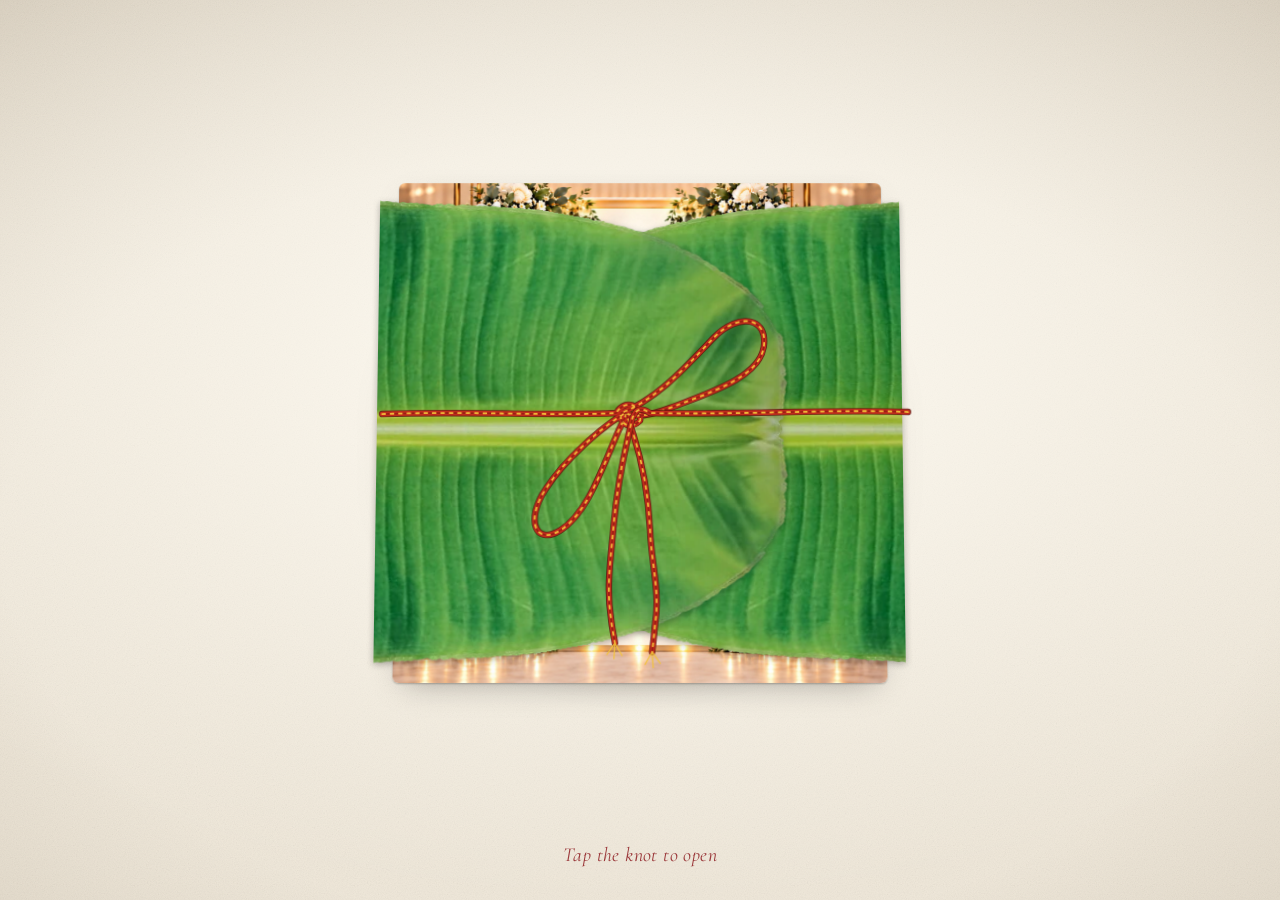
<file: reception-93891155/index.html>
<!doctype html>
<html lang="en">
<head>
<meta charset="utf-8">
<meta name="viewport" content="width=device-width, initial-scale=1, viewport-fit=cover">
<title>Shruti &amp; Rahul - Wedding Invitation</title>
<meta property="og:type" content="website">
<meta property="og:title" content="Shruti &amp; Rahul - Wedding Invitation">
<meta property="og:url" content="https://shrutiwedsrahul.in/reception-93891155/">
<meta name="robots" content="noindex, nofollow, noarchive, nosnippet">
<meta name="theme-color" content="#efe7d8">
<link rel="icon" href="data:image/svg+xml,%3Csvg xmlns='http://www.w3.org/2000/svg' viewBox='0 0 100 100'%3E%3Ctext y='.9em' font-size='90'%3E%F0%9F%8C%BF%3C/text%3E%3C/svg%3E">
<link rel="preload" as="image" href="../assets/lobe.webp">
<link rel="preload" as="image" href="../assets/lobe_r.webp">
<link rel="preload" as="image" href="../assets/reception/1.jpg">
<link rel="preconnect" href="https://fonts.googleapis.com">
<link rel="preconnect" href="https://fonts.gstatic.com" crossorigin>
<link href="https://fonts.googleapis.com/css2?family=Cormorant+Garamond:ital,wght@0,500;0,600;1,500&display=swap" rel="stylesheet">
<link rel="stylesheet" href="../styles.css?v=18">
</head>
<body>

<div id="petals" aria-hidden="true"></div>
<audio id="music" loop preload="none">
  <source src="../assets/reception/music.m4a?v=2" type="audio/mp4">
  <source src="../assets/reception/music.mp3?v=2" type="audio/mpeg">
</audio>
<button type="button" class="sound" id="soundBtn" aria-pressed="true" aria-label="Music on" title="Music on / off" hidden>🔊</button>

<main class="scene" id="scene">
  <div class="stage" id="stage" style="--ratio: 1.024">
    <div class="shadow" aria-hidden="true"></div>

    <div class="wrap" id="wrap" role="button" tabindex="0" aria-label="Open the invitation">
      <!-- banana leaf: base behind the card, two folding lobes -->
      <div class="leaf" aria-hidden="true">
        <div class="base"></div>
        <div class="flap flap-r" id="flapR"><img src="../assets/lobe_r.webp" alt="" draggable="false"></div>
        <div class="flap flap-l" id="flapL"><img src="../assets/lobe.webp" alt="" draggable="false"></div>
      </div>

      <!-- the invitation: main.js turns through the pages listed below -->
      <div class="card" id="card">
        <div class="face front"><img draggable="false" alt=""></div>
        <div class="face back"><img draggable="false" alt=""></div>
      </div>
      <div class="pages" hidden>
        <img src="../assets/reception/1.jpg" alt="Smt. Mahalakshmi and Shri Ravinarayan request your gracious presence to celebrate the wedding reception of their daughter Sow. Shruti (grand daughter of late Smt. Lakshmi and Shri P. N. Seshan, and late Smt. Alamelu and Shri C. N. Vaidyanathan) with Chi. Rahul (son of Smt. Usha and Shri Rangilal Jaiswal).">
        <img src="../assets/reception/2.jpg" alt="Friday, 20th November 2026 at Sumati Gurjar Bhavan, Sant Vershaw Kakkaya Marg, opposite Sushrut Hospital, Swastik Park, Chembur, Mumbai 400071. Reception 6:30 pm to 10:00 pm. With best compliments from Rashmi and Shanker.">
      </div>

      <!-- the red and yellow thread with its bow -->
      <svg class="tie" id="tie" viewBox="-300 0 1600 1000" preserveAspectRatio="none" aria-hidden="true" focusable="false">
        <!-- one cord in two visible pieces (it passes behind the card): main.js morphs their shape
             from a tied bow, through loosened and pulled-through stages, to lying open on the table -->
        <g class="rope" id="cordL">
          <path class="rim"/><path class="red"/><path class="twist"/><path class="twist2"/>
          <g class="fray" id="frayL"><path d="M0 0 l-14 24 M0 0 l2 30 M0 0 l16 22"/></g>
        </g>
        <g class="rope" id="cordR">
          <path class="rim"/><path class="red"/><path class="twist"/><path class="twist2"/>
          <g class="fray" id="frayR"><path d="M0 0 l-16 22 M0 0 l-2 30 M0 0 l14 24"/></g>
        </g>
        <!-- generous invisible hit area over the knot -->
        <circle class="hit" cx="480" cy="480" r="260"/>
      </svg>
    </div>
  </div>

  <p class="hint" id="hint" aria-live="polite">Tap the knot to open</p>

  <div class="controls" id="controls" hidden>
    <button type="button" class="btn ghost is-ghosted" id="prevBtn">Previous page</button>
    <button type="button" class="btn" id="nextBtn">Next page</button>
    <span class="dots" id="dots" hidden></span>
    <button type="button" class="btn ghost" id="closeBtn" aria-label="Wrap the invitation again">Wrap it again</button>
    <p class="note"><span aria-hidden="true">🔍</span> Zoom in to enlarge the card</p>
  </div>
</main>

<script src="../main.js?v=18" defer></script>
</body>
</html>
</file>
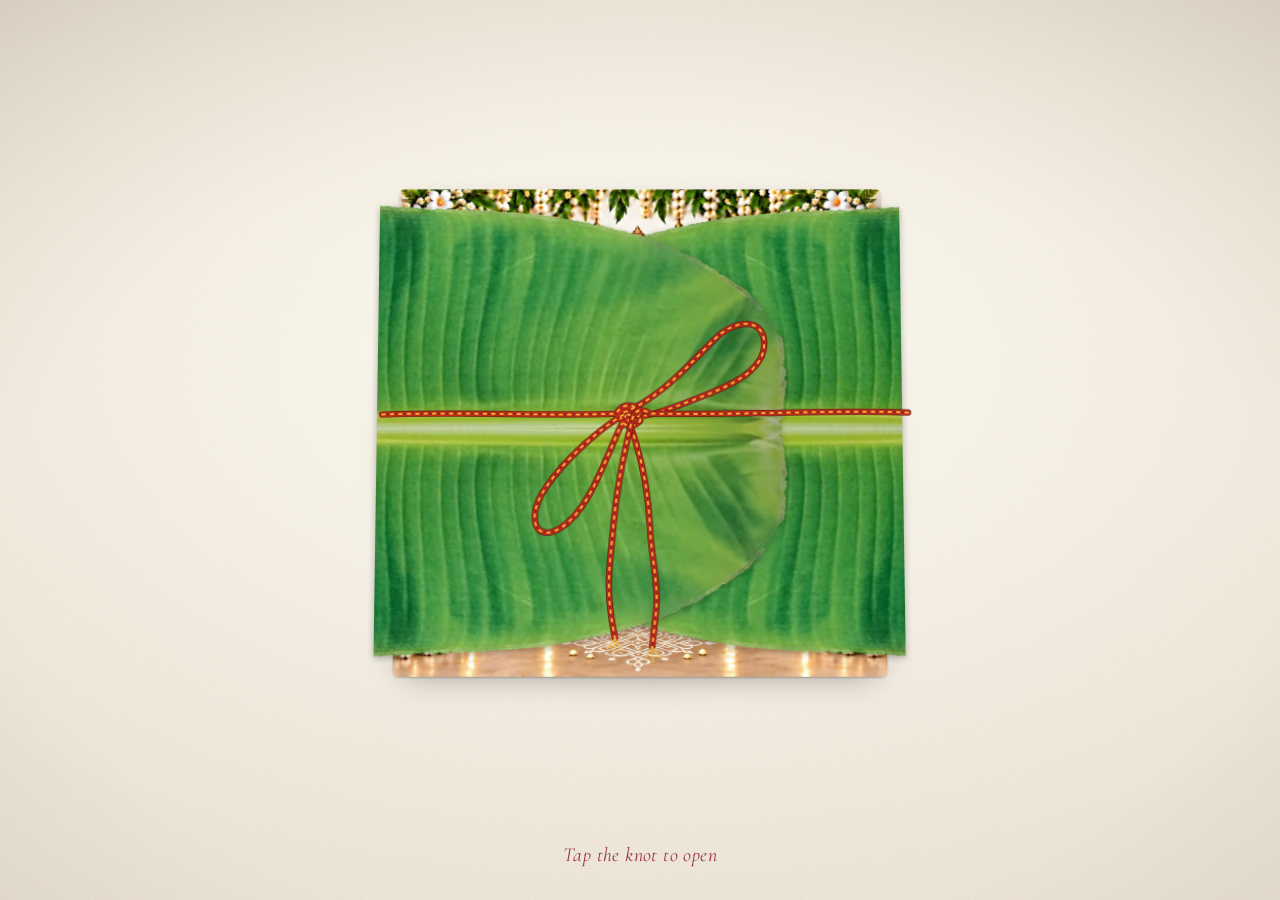
<file: reception-muhurtam-50966466/index.html>
<!doctype html>
<html lang="en">
<head>
<meta charset="utf-8">
<meta name="viewport" content="width=device-width, initial-scale=1, viewport-fit=cover">
<title>Shruti &amp; Rahul wedding invitation</title>
<meta property="og:type" content="website">
<meta property="og:title" content="Shruti &amp; Rahul wedding invitation">
<meta property="og:url" content="https://shrutiwedsrahul.in/reception-muhurtam-50966466/">
<meta name="robots" content="noindex, nofollow, noarchive, nosnippet">
<meta name="theme-color" content="#efe7d8">
<link rel="icon" href="data:image/svg+xml,%3Csvg xmlns='http://www.w3.org/2000/svg' viewBox='0 0 100 100'%3E%3Ctext y='.9em' font-size='90'%3E%F0%9F%8C%BF%3C/text%3E%3C/svg%3E">
<link rel="preload" as="image" href="../assets/lobe.webp">
<link rel="preload" as="image" href="../assets/lobe_r.webp">
<link rel="preload" as="image" href="../assets/muhurtham/1.jpg">
<link rel="preconnect" href="https://fonts.googleapis.com">
<link rel="preconnect" href="https://fonts.gstatic.com" crossorigin>
<link href="https://fonts.googleapis.com/css2?family=Cormorant+Garamond:ital,wght@0,500;0,600;1,500&display=swap" rel="stylesheet">
<link rel="stylesheet" href="../styles.css?v=18">
</head>
<body>

<div id="petals" aria-hidden="true"></div>
<audio id="music" loop preload="none">
  <source src="../assets/music.m4a?v=2" type="audio/mp4">
  <source src="../assets/music.mp3?v=2" type="audio/mpeg">
</audio>
<button type="button" class="sound" id="soundBtn" aria-pressed="true" aria-label="Music on" title="Music on / off" hidden>🔊</button>

<main class="scene" id="scene">
  <div class="stage" id="stage" style="--ratio: 1">
    <div class="shadow" aria-hidden="true"></div>

    <div class="wrap" id="wrap" role="button" tabindex="0" aria-label="Open the invitation">
      <!-- banana leaf: base behind the card, two folding lobes -->
      <div class="leaf" aria-hidden="true">
        <div class="base"></div>
        <div class="flap flap-r" id="flapR"><img src="../assets/lobe_r.webp" alt="" draggable="false"></div>
        <div class="flap flap-l" id="flapL"><img src="../assets/lobe.webp" alt="" draggable="false"></div>
      </div>

      <!-- the invitation: main.js turns through the pages listed below -->
      <div class="card" id="card">
        <div class="face front"><img draggable="false" alt=""><span class="sway" aria-hidden="true"></span></div>
        <div class="face back"><img draggable="false" alt=""><span class="sway" aria-hidden="true"></span></div>
      </div>
      <div class="pages" hidden>
        <img data-sway src="../assets/muhurtham/1.jpg" alt="Smt. Mahalakshmi and Shri Ravinarayan request your gracious presence to celebrate and bless the wedding of their daughter Sow. Shruti (grand daughter of late Smt. Lakshmi and Shri P. N. Seshan, and late Smt. Alamelu and Shri C. N. Vaidyanathan) with Chi. Rahul (son of Smt. Usha and Shri Rangilal Jaiswal).">
        <img data-sway src="../assets/muhurtham-reception/3.jpg" alt="Friday, 20th November 2026 at Sumati Gurjar Bhavan, Sant Vershaw Kakkaya Marg, opposite Sushrut Hospital, Swastik Park, Chembur, Mumbai 400071. Muhurtham: Abhijit Lagnam 12:15 to 1:00 pm. Reception 6:30 pm to 10:00 pm. With best compliments from Rashmi and Shanker.">
      </div>

      <!-- the red and yellow thread with its bow -->
      <svg class="tie" id="tie" viewBox="-300 0 1600 1000" preserveAspectRatio="none" aria-hidden="true" focusable="false">
        <!-- one cord in two visible pieces (it passes behind the card): main.js morphs their shape
             from a tied bow, through loosened and pulled-through stages, to lying open on the table -->
        <g class="rope" id="cordL">
          <path class="rim"/><path class="red"/><path class="twist"/><path class="twist2"/>
          <g class="fray" id="frayL"><path d="M0 0 l-14 24 M0 0 l2 30 M0 0 l16 22"/></g>
        </g>
        <g class="rope" id="cordR">
          <path class="rim"/><path class="red"/><path class="twist"/><path class="twist2"/>
          <g class="fray" id="frayR"><path d="M0 0 l-16 22 M0 0 l-2 30 M0 0 l14 24"/></g>
        </g>
        <!-- generous invisible hit area over the knot -->
        <circle class="hit" cx="480" cy="480" r="260"/>
      </svg>
    </div>
  </div>

  <p class="hint" id="hint" aria-live="polite">Tap the knot to open</p>

  <div class="controls" id="controls" hidden>
    <button type="button" class="btn ghost is-ghosted" id="prevBtn">Previous page</button>
    <button type="button" class="btn" id="nextBtn">Next page</button>
    <span class="dots" id="dots" hidden></span>
    <button type="button" class="btn ghost" id="closeBtn" aria-label="Wrap the invitation again">Wrap it again</button>
    <p class="note"><span aria-hidden="true">🔍</span> Zoom in to enlarge the card</p>
  </div>
</main>

<script src="../main.js?v=18" defer></script>
</body>
</html>
</file>
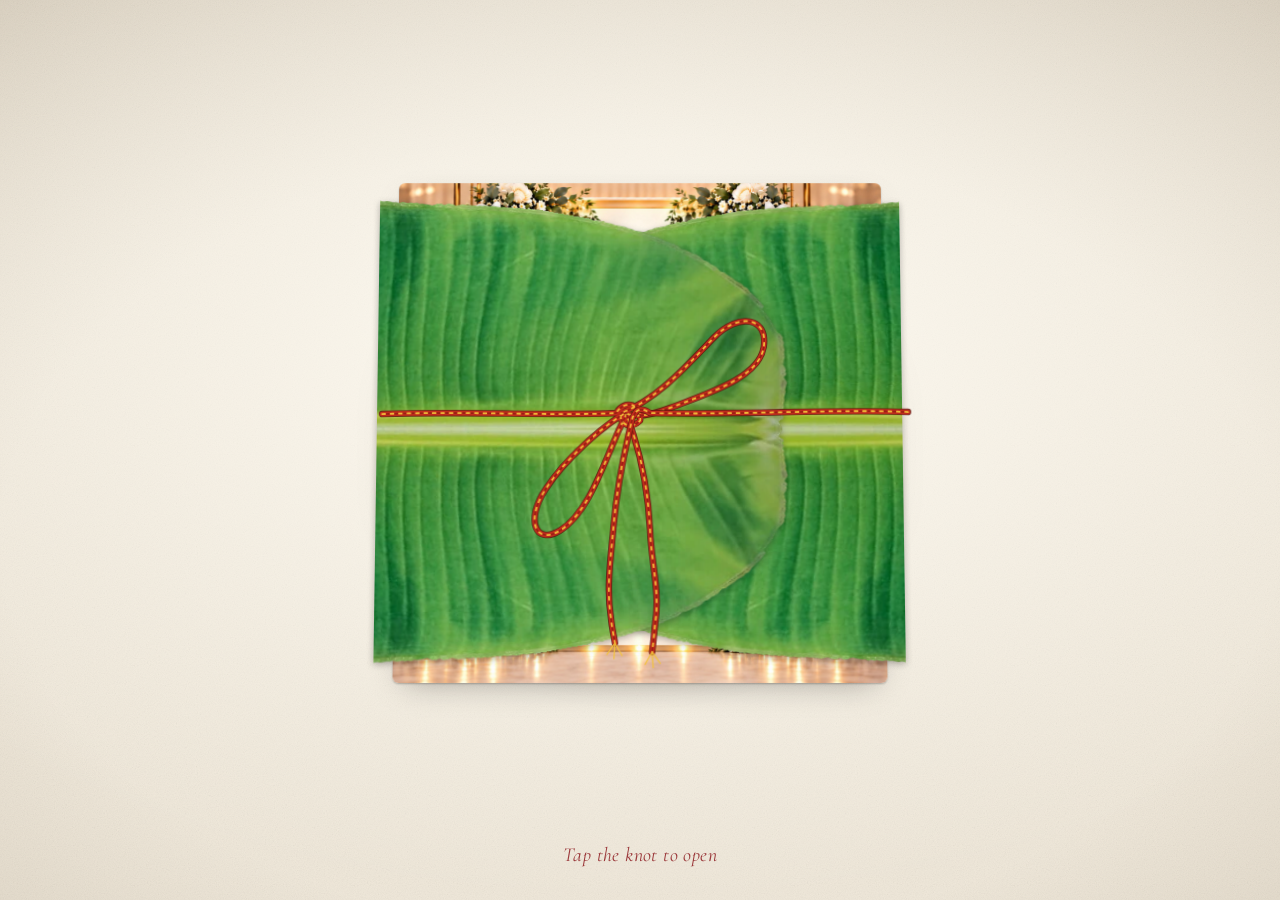
<file: reception/index.html>
<!doctype html>
<html lang="en">
<head>
<meta charset="utf-8">
<meta name="viewport" content="width=device-width, initial-scale=1, viewport-fit=cover">
<title>Shruti &amp; Rahul · Reception</title>
<meta name="description" content="Wedding reception invitation of Shruti and Rahul, Friday 20th November 2026, Sumati Gurjar Bhavan, Chembur, Mumbai">
<meta name="robots" content="noindex, nofollow, noarchive, nosnippet">
<meta name="theme-color" content="#efe7d8">
<link rel="icon" href="data:image/svg+xml,%3Csvg xmlns='http://www.w3.org/2000/svg' viewBox='0 0 100 100'%3E%3Ctext y='.9em' font-size='90'%3E%F0%9F%8C%BF%3C/text%3E%3C/svg%3E">
<link rel="preload" as="image" href="../assets/lobe.webp">
<link rel="preload" as="image" href="../assets/lobe_r.webp">
<link rel="preload" as="image" href="../assets/reception/1.jpg">
<link rel="preconnect" href="https://fonts.googleapis.com">
<link rel="preconnect" href="https://fonts.gstatic.com" crossorigin>
<link href="https://fonts.googleapis.com/css2?family=Cormorant+Garamond:ital,wght@0,500;0,600;1,500&display=swap" rel="stylesheet">
<link rel="stylesheet" href="../styles.css?v=18">
</head>
<body>

<div id="petals" aria-hidden="true"></div>
<audio id="music" loop preload="none">
  <source src="../assets/music.m4a?v=2" type="audio/mp4">
  <source src="../assets/music.mp3?v=2" type="audio/mpeg">
</audio>
<button type="button" class="sound" id="soundBtn" aria-pressed="true" aria-label="Music on" title="Music on / off" hidden>🔊</button>

<main class="scene" id="scene">
  <div class="stage" id="stage" style="--ratio: 1.024">
    <div class="shadow" aria-hidden="true"></div>

    <div class="wrap" id="wrap" role="button" tabindex="0" aria-label="Open the invitation">
      <!-- banana leaf: base behind the card, two folding lobes -->
      <div class="leaf" aria-hidden="true">
        <div class="base"></div>
        <div class="flap flap-r" id="flapR"><img src="../assets/lobe_r.webp" alt="" draggable="false"></div>
        <div class="flap flap-l" id="flapL"><img src="../assets/lobe.webp" alt="" draggable="false"></div>
      </div>

      <!-- the invitation: main.js turns through the pages listed below -->
      <div class="card" id="card">
        <div class="face front"><img draggable="false" alt=""></div>
        <div class="face back"><img draggable="false" alt=""></div>
      </div>
      <div class="pages" hidden>
        <img src="../assets/reception/1.jpg" alt="Smt. Mahalakshmi and Shri Ravinarayan request your gracious presence to celebrate the wedding reception of their daughter Sow. Shruti (grand daughter of late Smt. Lakshmi and Shri P. N. Seshan, and late Smt. Alamelu and Shri C. N. Vaidyanathan) with Chi. Rahul (son of Smt. Usha and Shri Rangilal Jaiswal).">
        <img src="../assets/reception/2.jpg" alt="Friday, 20th November 2026 at Sumati Gurjar Bhavan, Sant Vershaw Kakkaya Marg, opposite Sushrut Hospital, Swastik Park, Chembur, Mumbai 400071. Reception 6:30 pm to 10:00 pm. With best compliments from Rashmi and Shanker.">
      </div>

      <!-- the red and yellow thread with its bow -->
      <svg class="tie" id="tie" viewBox="-300 0 1600 1000" preserveAspectRatio="none" aria-hidden="true" focusable="false">
        <!-- one cord in two visible pieces (it passes behind the card): main.js morphs their shape
             from a tied bow, through loosened and pulled-through stages, to lying open on the table -->
        <g class="rope" id="cordL">
          <path class="rim"/><path class="red"/><path class="twist"/><path class="twist2"/>
          <g class="fray" id="frayL"><path d="M0 0 l-14 24 M0 0 l2 30 M0 0 l16 22"/></g>
        </g>
        <g class="rope" id="cordR">
          <path class="rim"/><path class="red"/><path class="twist"/><path class="twist2"/>
          <g class="fray" id="frayR"><path d="M0 0 l-16 22 M0 0 l-2 30 M0 0 l14 24"/></g>
        </g>
        <!-- generous invisible hit area over the knot -->
        <circle class="hit" cx="480" cy="480" r="260"/>
      </svg>
    </div>
  </div>

  <p class="hint" id="hint" aria-live="polite">Tap the knot to open</p>

  <div class="controls" id="controls" hidden>
    <button type="button" class="btn ghost is-ghosted" id="prevBtn">Previous page</button>
    <button type="button" class="btn" id="nextBtn">Next page</button>
    <span class="dots" id="dots" hidden></span>
    <button type="button" class="btn ghost" id="closeBtn" aria-label="Wrap the invitation again">Wrap it again</button>
    <p class="note"><span aria-hidden="true">🔍</span> Zoom in to enlarge the card</p>
  </div>
</main>

<script src="../main.js?v=18" defer></script>
</body>
</html>
</file>
<file: styles.css>
/* ------------------------------------------------------------------
   Banana-leaf wedding invitation
   The whole scene is sized from --w, the width of the (square) card.
   ------------------------------------------------------------------ */
:root {
  --w: min(88vw, 58vh);
  --leaf-top: 4%;
  --leaf-h: 92%;
  --fw: 86;                         /* lobe width, % of the card */
  --lap: 3.5;                       /* how far a lobe overhangs its hinge, % of the card */
  --flap-w: calc(var(--fw) * 1%);

  --paper: #efe7d8;
  --paper-2: #e6dcc8;
  --ink: #8d1a1f;
  --ink-soft: #6b4a3a;

  --t-flap: 1.15s;
  --ease-fold: cubic-bezier(.45, .05, .2, 1);
}
@media (min-aspect-ratio: 5/4) {
  :root { --w: min(38vw, 66vh); --fw: 80; }
}
@media (min-aspect-ratio: 5/4) and (max-height: 520px) {
  :root { --w: min(38vw, 72vh); }
}

* { box-sizing: border-box; margin: 0; padding: 0; }
html, body { height: 100%; }
body {
  font-family: "Cormorant Garamond", "Iowan Old Style", Georgia, serif;
  color: var(--ink-soft);
  background-color: var(--paper);
  background-image:
    radial-gradient(120% 100% at 50% 40%, rgba(255, 252, 244, .9), rgba(255, 252, 244, 0) 60%),
    radial-gradient(90% 80% at 50% 60%, rgba(0, 0, 0, 0) 55%, rgba(80, 60, 30, .16) 100%),
    url("data:image/svg+xml;utf8,<svg xmlns='http://www.w3.org/2000/svg' width='220' height='220'><filter id='n'><feTurbulence type='fractalNoise' baseFrequency='.9' numOctaves='3' stitchTiles='stitch'/><feColorMatrix type='saturate' values='0'/></filter><rect width='220' height='220' filter='url(%23n)' opacity='.16'/></svg>");
  overflow: hidden;
  -webkit-font-smoothing: antialiased;
  -webkit-tap-highlight-color: transparent;
  user-select: none;
}

.scene {
  position: fixed; inset: 0;
  display: grid;
  grid-template-rows: 1fr auto auto;
  justify-items: center;
  align-items: center;
  padding: 3vh 0 2vh;
  gap: 1.2vh;
}

/* ---------- stage: perspective + entrance ---------- */
.stage {
  position: relative;
  width: var(--w);
  height: calc(var(--w) * var(--ratio, 1));   /* --ratio = artwork height / width, set per route */
  perspective: calc(var(--w) * 3.2);
  perspective-origin: 50% 40%;
  opacity: 0;
  transform: translateY(4vh) scale(.94);
  animation: arrive 1.3s cubic-bezier(.2, .8, .2, 1) .15s forwards;
}
@keyframes arrive { to { opacity: 1; transform: none; } }

.shadow {
  position: absolute; left: 50%; top: 54%;
  width: 104%; height: 92%;
  transform: translate(-50%, -50%);
  border-radius: 50% / 40%;
  background: radial-gradient(ellipse at center, rgba(40, 30, 10, .42), rgba(40, 30, 10, .18) 55%, rgba(40, 30, 10, 0) 78%);
  filter: blur(calc(var(--w) * .035));
  transition: width var(--t-flap) var(--ease-fold) .35s, opacity .8s;
  pointer-events: none;
}
.open .shadow { width: 250%; opacity: .75; }

/* ---------- wrap: the 3D group ---------- */
.wrap {
  position: absolute; inset: 0;
  transform-style: preserve-3d;
  transform: rotateX(5deg);
  transition: transform 1s var(--ease-fold);
  cursor: pointer;
  outline: none;
}
.wrap:focus-visible { outline: 3px solid rgba(141, 26, 31, .5); outline-offset: 10px; }
.open .wrap { transform: rotateX(3deg); cursor: default; }

/* ---------- leaf ---------- */
.leaf {
  position: absolute;
  left: 0; right: 0;
  top: var(--leaf-top); height: var(--leaf-h);
  transform-style: preserve-3d;
}
.base {
  position: absolute; inset: 0;
  background: url("assets/base.jpg?v=2") center / cover no-repeat;
  transform: translateZ(0);
}
.flap {
  position: absolute;
  top: 0; height: 100%;
  width: calc((var(--fw) + var(--lap)) * 1%);         /* the lobe plus its overhang past the hinge */
  transform-style: preserve-3d;
  backface-visibility: visible;
  will-change: transform;
  transition: transform var(--t-flap) var(--ease-fold);
}
.flap img {
  position: absolute; inset: 0;
  width: 100%; height: 100%;
  display: block;
  object-fit: fill;
  filter: drop-shadow(0 2px 3px rgba(0, 0, 0, .28));
  transition: filter var(--t-flap) ease;
  pointer-events: none;
}
/* open: the lobes lie flat on the base as one leaf, so no shadow along the hinge */
.open .flap img { filter: drop-shadow(0 0 0 rgba(0, 0, 0, 0)); }
/* left lobe: lies outside on the left when open, hinged on the card's left edge */
.flap-l {
  left: calc(-1 * var(--flap-w));
  transform-origin: calc(100% * var(--fw) / (var(--fw) + var(--lap))) 50%;   /* hinge exactly on the card's left edge */
  transform: translateZ(20px) rotateY(180deg);
  transition-delay: .55s;               /* closing: it lands last, on top */
}
/* right lobe: lies outside on the right when open, hinged on the card's right edge */
.flap-r {
  left: calc(100% - var(--lap) * 1%);
  transform-origin: calc(100% * var(--lap) / (var(--fw) + var(--lap))) 50%;  /* hinge exactly on the card's right edge */
  transform: translateZ(14px) rotateY(-180deg);
  transition-delay: 0s;
}
/* open: the lobes settle just above the base and BEHIND the card (card sits at 6px), so their
   overhang laps the base without covering the card's edges */
.open .flap-l { transform: translateZ(2px) rotateY(0deg);  transition-delay: 0s; }
.open .flap-r { transform: translateZ(3px) rotateY(0deg);  transition-delay: .6s; }

/* slight shading so the folded lobes read as the underside catching less light */
.flap::after {
  content: "";
  position: absolute; inset: 0;
  background: linear-gradient(90deg, rgba(0, 0, 0, .18), rgba(0, 0, 0, 0) 45%);
  opacity: 1;
  transition: opacity var(--t-flap) ease;
  pointer-events: none;
  -webkit-mask: url("assets/lobe.webp") center / 100% 100% no-repeat;
          mask: url("assets/lobe.webp") center / 100% 100% no-repeat;
}
.flap-r::after {
  background: linear-gradient(270deg, rgba(0, 0, 0, .18), rgba(0, 0, 0, 0) 45%);
  -webkit-mask-image: url("assets/lobe_r.webp");
          mask-image: url("assets/lobe_r.webp");
}
.open .flap::after { opacity: 0; }

/* ---------- card ---------- */
.card {
  position: absolute; inset: 0;
  transform-style: preserve-3d;
  transform: translateZ(6px);
  border-radius: 6px;
  cursor: default;
}
.open .card { cursor: pointer; }
.face {
  position: absolute; inset: 0;
  border-radius: 6px;
  overflow: hidden;
  background: #fbf6ec;
  box-shadow: 0 1px 2px rgba(0, 0, 0, .25), 0 10px 30px -12px rgba(0, 0, 0, .35);
  backface-visibility: hidden;
  -webkit-backface-visibility: hidden;
}
.face img { display: block; width: 100%; height: 100%; object-fit: cover; }
.face.front { transform: translateZ(1px); }
.face.back  { transform: rotateY(180deg) translateZ(1px); }

/* the hanging garlands: a masked copy of the page, hinged at the top, swaying gently */
.face .sway {
  position: absolute; inset: 0;
  background: center / 100% 100% no-repeat;
  -webkit-mask: center / 100% 100% no-repeat;      /* image set per page by main.js */
          mask: center / 100% 100% no-repeat;
  transform-origin: 50% 0;
  animation: dangle 4.4s ease-in-out infinite;
  animation-play-state: paused;
  will-change: transform;
  pointer-events: none;
}
.open .face .sway { animation-play-state: running; }
.face.back .sway { animation-delay: -1.1s; }
@keyframes dangle {
  0%, 100% { transform: skewX(-1.3deg); }
  50%      { transform: skewX(1.3deg); }
}

/* ---------- thread ---------- */
.tie {
  position: absolute;
  top: 0; height: 100%;
  left: -30%; width: 160%;
  overflow: visible;
  transform: translateZ(32px);
  pointer-events: none;
  transition: opacity .45s ease, transform 0s linear 0s;
}
/* untied: the cord has slipped behind the leaf. It fades as it slides, then drops behind the base */
.cord-hidden .tie { opacity: 0; transform: translateZ(-2px); transition: opacity .45s ease, transform 0s linear .45s; }
.tie .hit { fill: transparent; pointer-events: all; cursor: pointer; }
.open .tie .hit, .untied .tie .hit { pointer-events: none; }

.rope path { fill: none; stroke-linecap: round; stroke-linejoin: round; }
/* stroke widths are in viewBox units (1000 = card width) so the cord scales with the card */
.rope .rim   { stroke: #5e120c; stroke-width: 13; opacity: .85; }
.rope .red   { stroke: #c22a1c; stroke-width: 9.5; }
.rope .twist { stroke: #f3c23a; stroke-width: 3.6; stroke-dasharray: 6 11; opacity: .95; }
.rope .twist2 { stroke: #8e1c12; stroke-width: 3.2; stroke-dasharray: 5 12; stroke-dashoffset: 8; opacity: .8; }
.fray path { stroke: #c22a1c; stroke-width: 2.6; opacity: .9; }
.fray path:nth-child(1) { stroke: #f3c23a; }


/* ---------- hint + controls ---------- */
.hint {
  font-size: clamp(16px, 2.2vh, 22px);
  font-style: italic;
  letter-spacing: .02em;
  color: var(--ink);
  opacity: 0;
  animation: fadein .8s ease 1.4s forwards;
  transition: opacity .4s ease;
  min-height: 1.4em;
  text-align: center;
  padding: 0 16px;
}
@keyframes fadein { to { opacity: .85; } }
.hint.is-hidden { opacity: 0 !important; }

.controls {
  display: grid;
  grid-template-columns: 1fr 1fr;          /* Previous | Next: fixed slots, so labels changing never move anything */
  grid-template-areas: "prev next" "dots dots" "wrap wrap" "note note";
  gap: 10px 12px;
  width: min(92vw, 420px);
  justify-items: stretch;
  opacity: 0; transform: translateY(6px);
  transition: opacity .6s ease, transform .6s ease;
}
.controls.is-visible { opacity: 1; transform: none; }
#prevBtn { grid-area: prev; }
#nextBtn { grid-area: next; }
#dots    { grid-area: dots; justify-self: center; }
#closeBtn { grid-area: wrap; justify-self: center; min-width: 60%; }
.note    { grid-area: note; }
/* an invisible Previous keeps its slot so Next never shifts */
.btn.is-ghosted { visibility: hidden; }
.controls[hidden] { display: none; }
.btn {
  font: inherit;
  white-space: nowrap;
  text-align: center;
  font-size: clamp(15px, 2vh, 19px);
  font-weight: 600;
  letter-spacing: .04em;
  color: #fff8ee;
  background: linear-gradient(180deg, #a5221f, #7f1414);
  border: 1px solid rgba(255, 220, 160, .45);
  border-radius: 999px;
  padding: .55em 1em;
  cursor: pointer;
  box-shadow: 0 6px 16px -8px rgba(90, 10, 10, .7), inset 0 1px 0 rgba(255, 255, 255, .25);
  transition: transform .15s ease, box-shadow .15s ease;
}
.btn:hover { transform: translateY(-1px); box-shadow: 0 10px 20px -10px rgba(90, 10, 10, .8), inset 0 1px 0 rgba(255, 255, 255, .25); }
.btn:active { transform: translateY(0); }
.btn.ghost {
  color: var(--ink);
  background: rgba(255, 255, 255, .35);
  border-color: rgba(141, 26, 31, .35);
  box-shadow: none;
}
.btn:focus-visible { outline: 3px solid rgba(141, 26, 31, .45); outline-offset: 3px; }

/* the zoom reminder: large and plain, for guests who are not used to phones */
.note {
  flex-basis: 100%;
  text-align: center;
  font-size: clamp(19px, 2.6vh, 26px);
  font-weight: 600;
  letter-spacing: .01em;
  color: var(--ink);
  margin-top: .2em;
}
.note span { font-size: .9em; margin-right: .15em; }

/* page dots for invitations with more than two pages */
.dots { display: flex; gap: 8px; align-items: center; padding: 0 6px; min-height: 8px; }
.dots[hidden] { display: none; }
.dots i { width: 8px; height: 8px; border-radius: 50%; background: rgba(141, 26, 31, .28); transition: background .3s, transform .3s; }
.dots i.on { background: var(--ink); transform: scale(1.25); }

/* ---------- petals (rain when the leaf unfolds) ---------- */
#petals { position: fixed; inset: 0; z-index: 5; pointer-events: none; overflow: hidden; perspective: 600px; }
/* outer: falls and sways; inner: the petal itself, tumbling in 3D */
.petal {
  position: absolute; top: -8vh;
  will-change: transform, opacity;
  animation: fall var(--dur, 8s) linear var(--delay, 0s) forwards;
  filter: blur(var(--blur, 0px));
  opacity: 0;
}
.petal > i {
  display: block;
  width: 100%; height: 100%;
  background: var(--img) center / 100% 100% no-repeat;
  transform-style: preserve-3d;
  animation: tumble var(--spin, 2s) ease-in-out var(--delay, 0s) infinite alternate;
  filter: drop-shadow(0 1px 1px rgba(60, 20, 0, .25));
}
@keyframes fall {
  0%   { opacity: 0; transform: translate3d(0, -10vh, 0) rotate(0deg); }
  6%   { opacity: var(--o, .95); }
  25%  { transform: translate3d(calc(var(--dx) * .25 + var(--sway)), 22vh, 0) rotate(calc(var(--rot) * .25)); }
  50%  { transform: translate3d(calc(var(--dx) * .5 - var(--sway)), 50vh, 0) rotate(calc(var(--rot) * .5)); }
  75%  { transform: translate3d(calc(var(--dx) * .75 + var(--sway) * .7), 80vh, 0) rotate(calc(var(--rot) * .75)); }
  92%  { opacity: var(--o, .95); }
  100% { opacity: 0; transform: translate3d(var(--dx), 112vh, 0) rotate(var(--rot)); }
}
@keyframes tumble {
  0%   { transform: rotateX(var(--tx0)) rotateY(var(--ty0)) rotateZ(0deg); }
  100% { transform: rotateX(var(--tx1)) rotateY(var(--ty1)) rotateZ(var(--tz1)); }
}

/* ---------- music toggle ---------- */
.sound {
  position: fixed; top: 14px; right: 14px; z-index: 6;
  width: 50px; height: 50px; border-radius: 50%;
  font-size: 24px; line-height: 1; cursor: pointer;
  color: var(--ink);
  background: rgba(255, 255, 255, .6);
  border: 1px solid rgba(141, 26, 31, .35);
  box-shadow: 0 4px 14px -6px rgba(60, 30, 10, .45);
  transition: transform .15s ease, opacity .4s ease;
}
.sound:hover { transform: scale(1.06); }
.sound:focus-visible { outline: 3px solid rgba(141, 26, 31, .45); outline-offset: 3px; }
.sound[hidden] { display: none; }
.sound.is-off { opacity: .75; }

/* ---------- motion preferences ---------- */
@media (prefers-reduced-motion: reduce) {
  .stage { animation-duration: .01s; animation-delay: 0s; }
  .flap, .shadow, .wrap { transition-duration: .01s !important; transition-delay: 0s !important; }
  .hint { animation-delay: 0s; animation-duration: .01s; }
  .petal { display: none; }
  .face .sway { animation: none; }
}
</file>
